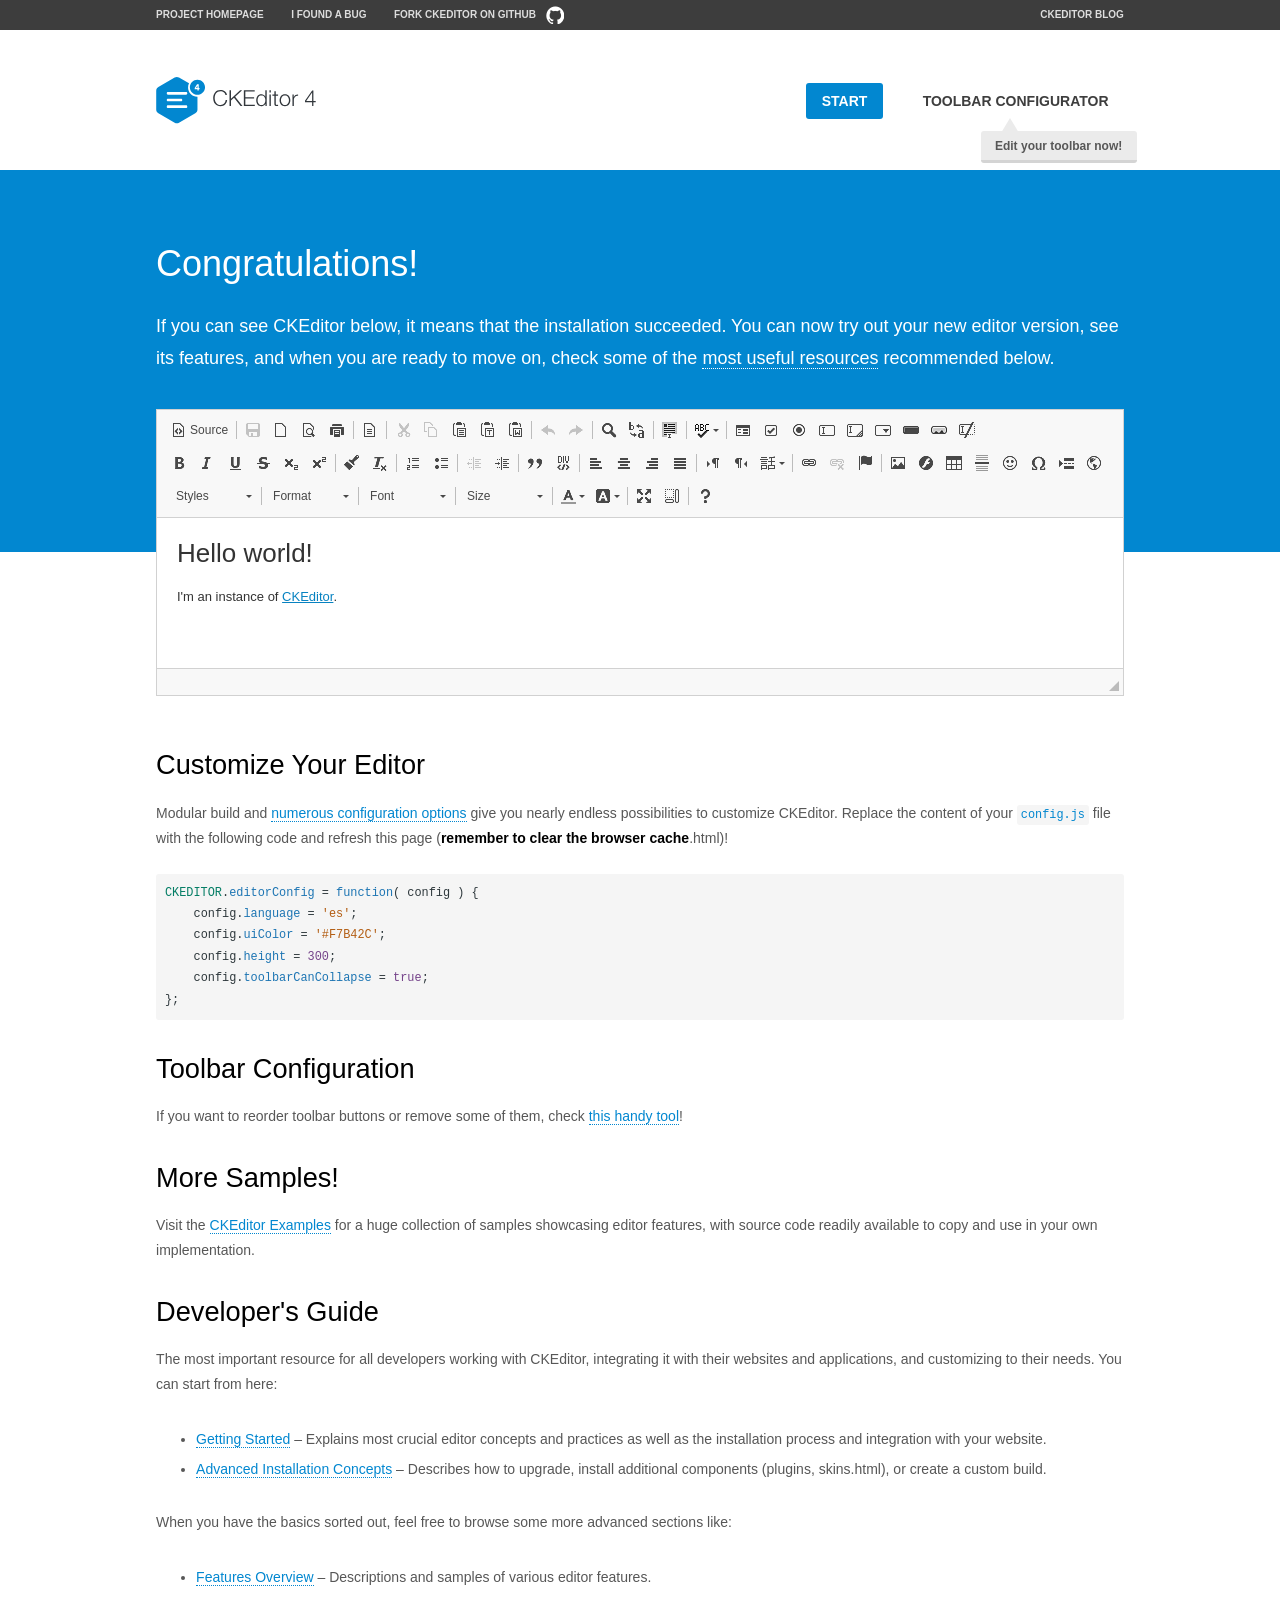
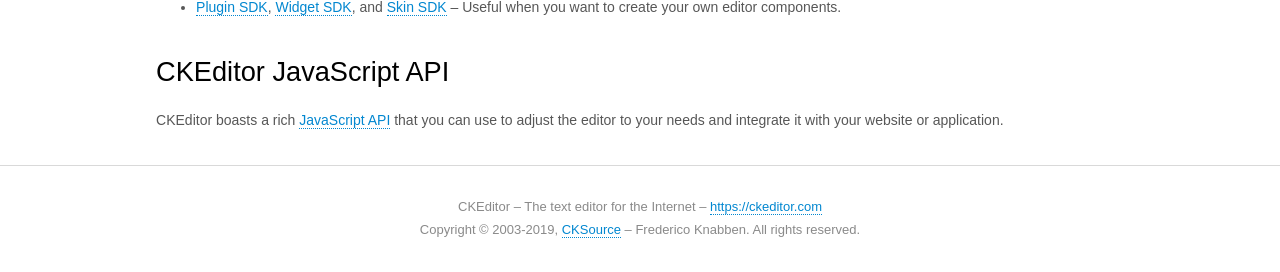
<file: ckeditor/samples/index.html>
<!DOCTYPE html>
<!--
Copyright (c) 2003-2019, CKSource - Frederico Knabben. All rights reserved.
For licensing, see LICENSE.md or https://ckeditor.com/legal/ckeditor-oss-license
-->
<html lang="en">
<head>
	<meta charset="utf-8">
	<title>CKEditor Sample</title>
	<script src="../ckeditor.js"></script>
	<script src="js/sample.js"></script>
	<link rel="stylesheet" href="css/samples.css">
	<link rel="stylesheet" href="toolbarconfigurator/lib/codemirror/neo.css">
	<meta name="viewport" content="width=device-width,initial-scale=1">
	<meta name="description" content="Try the latest sample of CKEditor 4 and learn more about customizing your WYSIWYG editor with endless possibilities.">
</head>
<body id="main">

<nav class="navigation-a">
	<div class="grid-container">
		<ul class="navigation-a-left grid-width-70">
			<li><a href="https://ckeditor.com/ckeditor-4/">Project Homepage</a></li>
			<li><a href="https://github.com/ckeditor/ckeditor4/issues">I found a bug</a></li>
			<li><a href="https://github.com/ckeditor/ckeditor4" class="icon-pos-right icon-navigation-a-github">Fork CKEditor on GitHub</a></li>
		</ul>
		<ul class="navigation-a-right grid-width-30">
			<li><a href="https://ckeditor.com/blog/">CKEditor Blog</a></li>
		</ul>
	</div>
</nav>

<header class="header-a">
	<div class="grid-container">
		<h1 class="header-a-logo grid-width-30">
			<a href="index.html"><img src="img/logo.svg" onerror="this.src='img/logo.png'; this.onerror=null;" alt="CKEditor Sample"></a>
		</h1>

		<nav class="navigation-b grid-width-70">
			<ul>
				<li><a href="index.html" class="button-a button-a-background">Start</a></li>
				<li><a href="toolbarconfigurator/index.html" class="button-a">Toolbar configurator <span class="balloon-a balloon-a-nw">Edit your toolbar now!</span></a></li>
			</ul>
		</nav>
	</div>
</header>

<main>
	<div class="adjoined-top">
		<div class="grid-container">
			<div class="content grid-width-100">
				<h1>Congratulations!</h1>
				<p>
					If you can see CKEditor below, it means that the installation succeeded.
					You can now try out your new editor version, see its features, and when you are ready to move on, check some of the <a href="#sample-customize">most useful resources</a> recommended below.
				</p>
			</div>
		</div>
	</div>
	<div class="adjoined-bottom">
		<div class="grid-container">
			<div class="grid-width-100">
				<div id="editor">
					<h1>Hello world!</h1>
					<p>I'm an instance of <a href="https://ckeditor.com">CKEditor</a>.</p>
				</div>
			</div>
		</div>
	</div>

	<div class="grid-container">
		<div class="content grid-width-100">
			<section id="sample-customize">
				<h2>Customize Your Editor</h2>
				<p>Modular build and <a href="https://ckeditor.com/docs/ckeditor4/latest/guide/dev_configuration.html">numerous configuration options</a> give you nearly endless possibilities to customize CKEditor. Replace the content of your <code><a href="../config.js">config.js</a></code> file with the following code and refresh this page (<strong>remember to clear the browser cache</strong>.html)!</p>
		<pre class="cm-s-neo CodeMirror"><code><span style="padding-right: 0.1px;"><span class="cm-variable">CKEDITOR</span>.<span class="cm-property">editorConfig</span> <span class="cm-operator">=</span> <span class="cm-keyword">function</span>( <span class="cm-def">config</span> ) {</span>
<span style="padding-right: 0.1px;"><span class="cm-tab">	</span><span class="cm-variable-2">config</span>.<span class="cm-property">language</span> <span class="cm-operator">=</span> <span class="cm-string">'es'</span>;</span>
<span style="padding-right: 0.1px;"><span class="cm-tab">	</span><span class="cm-variable-2">config</span>.<span class="cm-property">uiColor</span> <span class="cm-operator">=</span> <span class="cm-string">'#F7B42C'</span>;</span>
<span style="padding-right: 0.1px;"><span class="cm-tab">	</span><span class="cm-variable-2">config</span>.<span class="cm-property">height</span> <span class="cm-operator">=</span> <span class="cm-number">300</span>;</span>
<span style="padding-right: 0.1px;"><span class="cm-tab">	</span><span class="cm-variable-2">config</span>.<span class="cm-property">toolbarCanCollapse</span> <span class="cm-operator">=</span> <span class="cm-atom">true</span>;</span>
<span style="padding-right: 0.1px;">};</span></code></pre>
			</section>

			<section>
				<h2>Toolbar Configuration</h2>
				<p>If you want to reorder toolbar buttons or remove some of them, check <a href="toolbarconfigurator/index.html">this handy tool</a>!</p>
			</section>

			<section>
				<h2>More Samples!</h2>
				<p>Visit the <a href="https://ckeditor.com/docs/ckeditor4/latest/examples/index.html">CKEditor Examples</a> for a huge collection of samples showcasing editor features, with source code readily available to copy and use in your own implementation.</p>
			</section>

			<section>
				<h2>Developer's Guide</h2>
				<p>The most important resource for all developers working with CKEditor, integrating it with their websites and applications, and customizing to their needs. You can start from here:</p>
				<ul>
					<li><a href="https://ckeditor.com/docs/ckeditor4/latest/guide/dev_installation.html">Getting Started</a> &ndash; Explains most crucial editor concepts and practices as well as the installation process and integration with your website.</li>
					<li><a href="https://ckeditor.com/docs/ckeditor4/latest/guide/dev_advanced_installation.html">Advanced Installation Concepts</a> &ndash; Describes how to upgrade, install additional components (plugins, skins.html), or create a custom build.</li>
				</ul>
					<p>When you have the basics sorted out, feel free to browse some more advanced sections like:</p>
				<ul>
					<li><a href="https://ckeditor.com/docs/ckeditor4/latest/features/index.html">Features Overview</a> &ndash; Descriptions and samples of various editor features.</li>
					<li><a href="https://ckeditor.com/docs/ckeditor4/latest/guide/plugin_sdk_intro.html">Plugin SDK</a>, <a href="https://ckeditor.com/docs/ckeditor4/latest/guide/widget_sdk_intro.html">Widget SDK</a>, and <a href="https://ckeditor.com/docs/ckeditor4/latest/guide/skin_sdk_intro.html">Skin SDK</a> &ndash; Useful when you want to create your own editor components.</li>
				</ul>
			</section>

			<section>
				<h2>CKEditor JavaScript API</h2>
				<p>CKEditor boasts a rich <a href="https://ckeditor.com/docs/ckeditor4/latest/api/index.html">JavaScript API</a> that you can use to adjust the editor to your needs and integrate it with your website or application.</p>
			</section>
		</div>
	</div>
</main>

<footer class="footer-a grid-container">
	<div class="grid-container">
		<p class="grid-width-100">
			CKEditor &ndash; The text editor for the Internet &ndash; <a class="samples" href="https://ckeditor.com/">https://ckeditor.com</a>
		</p>
		<p class="grid-width-100" id="copy">
			Copyright &copy; 2003-2019, <a class="samples" href="https://cksource.com/">CKSource</a> &ndash; Frederico Knabben. All rights reserved.
		</p>
	</div>
</footer>
<script>
	initSample();
</script>

</body>
</html>
</file>
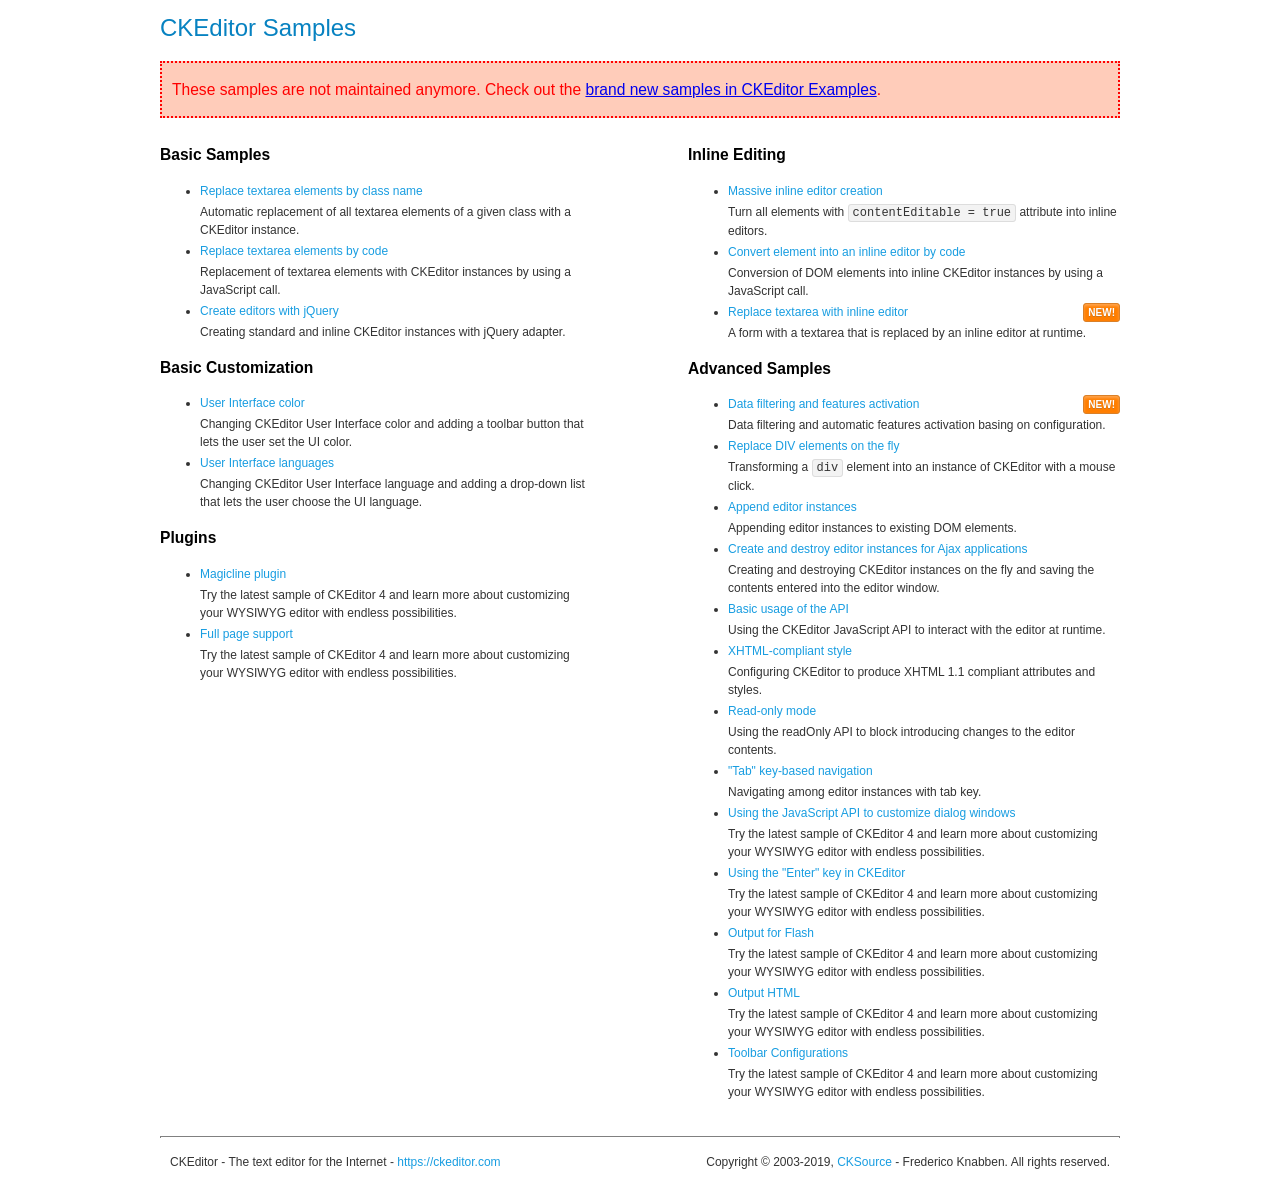
<file: ckeditor/samples/old/index.html>
<!DOCTYPE html>
<!--
Copyright (c) 2003-2019, CKSource - Frederico Knabben. All rights reserved.
For licensing, see LICENSE.md or https://ckeditor.com/legal/ckeditor-oss-license
-->
<html lang="en">
<head>
	<meta charset="utf-8">
	<title>CKEditor Samples</title>
	<link rel="stylesheet" href="sample.css">
	<meta name="description" content="Try the latest sample of CKEditor 4 and learn more about customizing your WYSIWYG editor with endless possibilities.">
</head>
<body>
	<h1 class="samples">
		CKEditor Samples
	</h1>
	<div class="warning deprecated">
		These samples are not maintained anymore. Check out the <a href="https://ckeditor.com/docs/ckeditor4/latest/examples/index.html">brand new samples in CKEditor Examples</a>.
	</div>
	<div class="twoColumns">
		<div class="twoColumnsLeft">
			<h2 class="samples">
				Basic Samples
			</h2>
			<dl class="samples">
				<dt><a class="samples" href="replacebyclass.html">Replace textarea elements by class name</a></dt>
				<dd>Automatic replacement of all textarea elements of a given class with a CKEditor instance.</dd>

				<dt><a class="samples" href="replacebycode.html">Replace textarea elements by code</a></dt>
				<dd>Replacement of textarea elements with CKEditor instances by using a JavaScript call.</dd>

				<dt><a class="samples" href="jquery.html">Create editors with jQuery</a></dt>
				<dd>Creating standard and inline CKEditor instances with jQuery adapter.</dd>
			</dl>

			<h2 class="samples">
				Basic Customization
			</h2>
			<dl class="samples">
				<dt><a class="samples" href="uicolor.html">User Interface color</a></dt>
				<dd>Changing CKEditor User Interface color and adding a toolbar button that lets the user set the UI color.</dd>

				<dt><a class="samples" href="uilanguages.html">User Interface languages</a></dt>
				<dd>Changing CKEditor User Interface language and adding a drop-down list that lets the user choose the UI language.</dd>
			</dl>


			<h2 class="samples">Plugins</h2>
<dl class="samples">
<dt><a class="samples" href="magicline/magicline.html">Magicline plugin</a></dt>
<dd>Try the latest sample of CKEditor 4 and learn more about customizing your WYSIWYG editor with endless possibilities.</dd>

<dt><a class="samples" href="wysiwygarea/fullpage.html">Full page support</a></dt>
<dd>Try the latest sample of CKEditor 4 and learn more about customizing your WYSIWYG editor with endless possibilities.</dd>
</dl>
		</div>
		<div class="twoColumnsRight">
			<h2 class="samples">
				Inline Editing
			</h2>
			<dl class="samples">
				<dt><a class="samples" href="inlineall.html">Massive inline editor creation</a></dt>
				<dd>Turn all elements with <code>contentEditable = true</code> attribute into inline editors.</dd>

				<dt><a class="samples" href="inlinebycode.html">Convert element into an inline editor by code</a></dt>
				<dd>Conversion of DOM elements into inline CKEditor instances by using a JavaScript call.</dd>

				<dt><a class="samples" href="inlinetextarea.html">Replace textarea with inline editor</a> <span class="new">New!</span></dt>
				<dd>A form with a textarea that is replaced by an inline editor at runtime.</dd>

				
			</dl>

			<h2 class="samples">
				Advanced Samples
			</h2>
			<dl class="samples">
				<dt><a class="samples" href="datafiltering.html">Data filtering and features activation</a> <span class="new">New!</span></dt>
				<dd>Data filtering and automatic features activation basing on configuration.</dd>

				<dt><a class="samples" href="divreplace.html">Replace DIV elements on the fly</a></dt>
				<dd>Transforming a <code>div</code> element into an instance of CKEditor with a mouse click.</dd>

				<dt><a class="samples" href="appendto.html">Append editor instances</a></dt>
				<dd>Appending editor instances to existing DOM elements.</dd>

				<dt><a class="samples" href="ajax.html">Create and destroy editor instances for Ajax applications</a></dt>
				<dd>Creating and destroying CKEditor instances on the fly and saving the contents entered into the editor window.</dd>

				<dt><a class="samples" href="api.html">Basic usage of the API</a></dt>
				<dd>Using the CKEditor JavaScript API to interact with the editor at runtime.</dd>

				<dt><a class="samples" href="xhtmlstyle.html">XHTML-compliant style</a></dt>
				<dd>Configuring CKEditor to produce XHTML 1.1 compliant attributes and styles.</dd>

				<dt><a class="samples" href="readonly.html">Read-only mode</a></dt>
				<dd>Using the readOnly API to block introducing changes to the editor contents.</dd>

				<dt><a class="samples" href="tabindex.html">"Tab" key-based navigation</a></dt>
				<dd>Navigating among editor instances with tab key.</dd>


				
<dt><a class="samples" href="dialog/dialog.html">Using the JavaScript API to customize dialog windows</a></dt>
<dd>Try the latest sample of CKEditor 4 and learn more about customizing your WYSIWYG editor with endless possibilities.</dd>

<dt><a class="samples" href="enterkey/enterkey.html">Using the &quot;Enter&quot; key in CKEditor</a></dt>
<dd>Try the latest sample of CKEditor 4 and learn more about customizing your WYSIWYG editor with endless possibilities.</dd>

<dt><a class="samples" href="htmlwriter/outputforflash.html">Output for Flash</a></dt>
<dd>Try the latest sample of CKEditor 4 and learn more about customizing your WYSIWYG editor with endless possibilities.</dd>

<dt><a class="samples" href="htmlwriter/outputhtml.html">Output HTML</a></dt>
<dd>Try the latest sample of CKEditor 4 and learn more about customizing your WYSIWYG editor with endless possibilities.</dd>

<dt><a class="samples" href="toolbar/toolbar.html">Toolbar Configurations</a></dt>
<dd>Try the latest sample of CKEditor 4 and learn more about customizing your WYSIWYG editor with endless possibilities.</dd>

			</dl>
		</div>
	</div>
	<div id="footer">
		<hr>
		<p>
			CKEditor - The text editor for the Internet - <a class="samples" href="https://ckeditor.com/">https://ckeditor.com</a>
		</p>
		<p id="copy">
			Copyright &copy; 2003-2019, <a class="samples" href="https://cksource.com/">CKSource</a> - Frederico Knabben. All rights reserved.
		</p>
	</div>
</body>
</html>
</file>
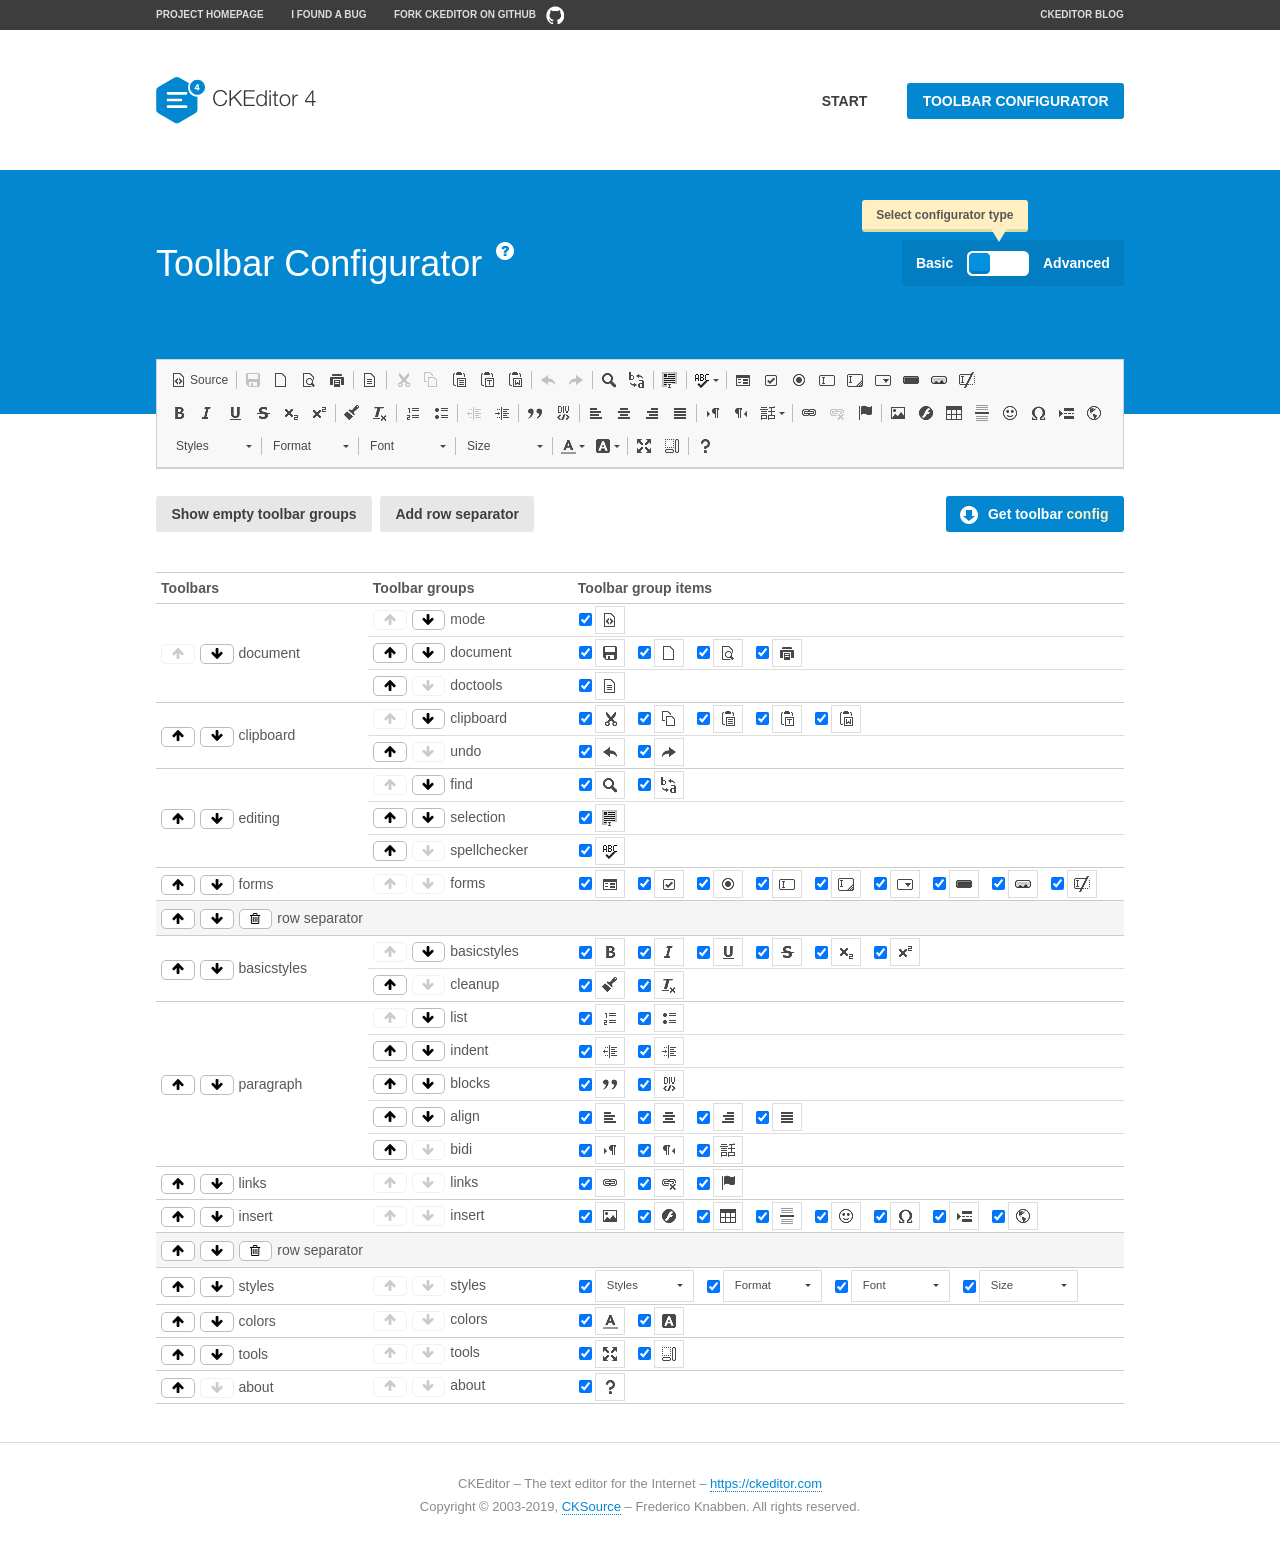
<file: ckeditor/samples/toolbarconfigurator/index.html>
<!DOCTYPE html>
<!--
Copyright (c) 2003-2019, CKSource - Frederico Knabben. All rights reserved.
For licensing, see LICENSE.md or https://ckeditor.com/legal/ckeditor-oss-license
-->
<!--[if IE 8]><html class="ie8"><![endif]-->
<!--[if gt IE 8]><html><![endif]-->
<!--[if !IE]><!--><html lang="en"><!--<![endif]-->
<head>
	<meta charset="utf-8">
	<title>Toolbar Configurator</title>
	<script src="../../ckeditor.js"></script>
	<script>
		if ( CKEDITOR.env.ie && CKEDITOR.env.version < 9 )
			CKEDITOR.tools.enableHtml5Elements( document );
	</script>
	<link rel="stylesheet" href="lib/codemirror/codemirror.css">
	<link rel="stylesheet" href="lib/codemirror/show-hint.css">
	<link rel="stylesheet" href="lib/codemirror/neo.css">
	<link rel="stylesheet" href="css/fontello.css">
	<link rel="stylesheet" href="../css/samples.css">
	<meta name="description" content="Try the latest sample of CKEditor 4 and learn more about customizing your WYSIWYG editor with endless possibilities.">
</head>
<body id="toolbar">

<nav class="navigation-a">
	<div class="grid-container">
		<ul class="navigation-a-left grid-width-70">
			<li><a href="https://ckeditor.com/ckeditor-4/">Project Homepage</a></li>
			<li><a href="https://github.com/ckeditor/ckeditor4/issues">I found a bug</a></li>
			<li><a href="https://github.com/ckeditor/ckeditor4" class="icon-pos-right icon-navigation-a-github">Fork CKEditor on GitHub</a></li>
		</ul>
		<ul class="navigation-a-right grid-width-30">
			<li><a href="https://ckeditor.com/blog/">CKEditor Blog</a></li>
		</ul>
	</div>
</nav>

<header class="header-a">
	<div class="grid-container">
		<h1 class="header-a-logo grid-width-30">
			<a href="../index.html"><img src="../img/logo.svg" onerror="this.src='../img/logo.png'; this.onerror=null;" alt="CKEditor Logo"></a>
		</h1>
		<nav class="navigation-b grid-width-70">
			<ul>
				<li><a href="../index.html"  class="button-a">Start</a></li>
				<li><a href="index.html"  class="button-a button-a-background">Toolbar configurator</a></li>
			</ul>
		</nav>
	</div>
</header>

<main>
	<div class="adjoined-top">
		<div class="grid-container">
			<div class="content grid-width-100">
				<div class="grid-container-nested">
					<h1 class="grid-width-60">
						Toolbar Configurator
						<a href="#help-content" type="button" title="Configurator help" id="help" class="button-a button-a-background button-a-no-text icon-pos-left icon-question-mark">Help</a>
					</h1>

					<div class="grid-width-40 grid-switch-magic">
						<div class="switch">
							<span class="balloon-a balloon-a-se">Select configurator type</span>
							<input type="radio" name="radio" data-num="1" id="radio-basic" />
							<input type="radio" name="radio" data-num="2" id="radio-advanced" />
							<label data-for="1" for="radio-basic">Basic</label>
							<span class="switch-inner">
								<span class="handler"></span>
							</span>
							<label data-for="2" for="radio-advanced">Advanced</label>
						</div>
					</div>
				</div>
			</div>
		</div>
	</div>
	<div class="adjoined-bottom">
		<div class="grid-container">
			<div class="grid-width-100">
				<div class="editors-container">
					<div id="editor-basic"></div>
					<div id="editor-advanced"></div>
				</div>
			</div>
		</div>
	</div>

	<div class="grid-container configurator">
		<div class="content grid-width-100">
			<div class="configurator">
				<div>
					<div id="toolbarModifierWrapper"></div>
				</div>
			</div>
		</div>
	</div>

	<div id="help-content">
		<div class="grid-container">
			<div class="grid-width-100">
				<h2>What Am I Doing Here?</h2>

				<div class="grid-container grid-container-nested">
					<div class="basic">
						<div class="grid-width-50">
							<p>Arrange <a href="https://ckeditor.com/docs/ckeditor4/latest/api/CKEDITOR_config.html#cfg-toolbarGroups">toolbar groups</a>, toggle <a href="https://ckeditor.com/docs/ckeditor4/latest/api/CKEDITOR_config.html#cfg-removeButtons">button visibility</a> according to your needs and get your toolbar configuration.</p>
							<p>You can replace the content of the <a href="../../config.js"><code>config.js</code></a> file with the generated configuration. If you already set some configuration options you will need to merge both configurations.</p>
						</div>
						<div class="grid-width-50">
							<p>Read more about different ways of <a href="https://ckeditor.com/docs/ckeditor4/latest/guide/dev_configuration.html">setting configuration</a> and do not forget about <strong>clearing browser cache</strong>.</p>
							<p>Arranging toolbar groups is the recommended way of configuring the toolbar, but if you need more freedom you can use the <a href="#advanced">advanced configurator</a>.</p>
						</div>
					</div>
					<div class="advanced" style="display: none;">
						<div class="grid-width-50">
							<p>With this code editor you can edit your <a href="https://ckeditor.com/docs/ckeditor4/latest/api/CKEDITOR_config.html#cfg-toolbar">toolbar configuration</a> live.</p>
							<p>You can replace the content of the <a href="../../config.js"><code>config.js</code></a> file with the generated configuration. If you already set some configuration options you will need to merge both configurations.</p>
						</div>
						<div class="grid-width-50">
							<p>Read more about different ways of <a href="https://ckeditor.com/docs/ckeditor4/latest/guide/dev_configuration.html">setting configuration</a> and do not forget about <strong>clearing browser cache</strong>.</p>
						</div>
					</div>
				</div>

				<p class="grid-container grid-container-nested">
					<button type="button" class="help-content-close grid-width-100 button-a button-a-background">Got it. Let's play!</button>
				</p>
			</div>
		</div>
	</div>
</main>

<footer class="footer-a grid-container">
	<p class="grid-width-100">
		CKEditor &ndash; The text editor for the Internet &ndash; <a class="samples" href="https://ckeditor.com/">https://ckeditor.com</a>
	</p>
	<p class="grid-width-100" id="copy">
		Copyright &copy; 2003-2019, <a class="samples" href="https://cksource.com/">CKSource</a> &ndash; Frederico Knabben. All rights reserved.
	</p>
</footer>

<script src="lib/codemirror/codemirror.js"></script>
<script src="lib/codemirror/javascript.js"></script>
<script src="lib/codemirror/show-hint.js"></script>

<script src="js/fulltoolbareditor.js"></script>
<script src="js/abstracttoolbarmodifier.js"></script>
<script src="js/toolbarmodifier.js"></script>
<script src="js/toolbartextmodifier.js"></script>
<script src="../js/sf.js"></script>

<script>
	( function() {
		'use strict';

		var mode = ( window.location.hash.substr( 1 ) === 'advanced' ) ? 'advanced' : 'basic',
			configuratorSection = CKEDITOR.document.findOne( 'main > .grid-container.configurator' ),
			basicInstruction = CKEDITOR.document.findOne( '#help-content .basic' ),
			advancedInstruction = CKEDITOR.document.findOne( '#help-content .advanced' ),

			// Configurator mode switcher.
			modeSwitchBasic = CKEDITOR.document.getById( 'radio-basic' ),
			modeSwitchAdvanced = CKEDITOR.document.getById( 'radio-advanced' );

		// Initial setup
		function updateSwitcher() {
			if ( mode === 'advanced' ) {
				modeSwitchAdvanced.$.checked = true;
			} else {
				modeSwitchBasic.$.checked = true;
			}
		}

		updateSwitcher();

		CKEDITOR.document.getWindow().on( 'hashchange', function( e ) {
			var hash = window.location.hash.substr( 1 );
			if ( !( hash === 'advanced' || hash === 'basic' ) ) {
				return;
			}
			mode = hash;
			onToolbarsDone( mode );
		} );

		CKEDITOR.document.getWindow().on( 'resize', function() {
			updateToolbar( ( mode === 'basic' ? toolbarModifier : toolbarTextModifier )[ 'editorInstance' ] );
		} );

		function onRefresh( modifier ) {
			modifier = modifier || this;

			if ( mode === 'basic' && modifier instanceof ToolbarConfigurator.ToolbarTextModifier ) {
				return;
			}

			// CodeMirror container becomes visible, so we need to refresh and to avoid rendering problems.
			if ( mode === 'advanced' && modifier instanceof ToolbarConfigurator.ToolbarTextModifier ) {
				modifier.codeContainer.refresh();
			}

			updateToolbar( modifier.editorInstance );
		}

		function updateToolbar( editor ) {
			var editorContainer = editor.container;

			// Not always editor is loaded.
			if ( !editorContainer ) {
				return;
			}

			var displayStyle = editorContainer.getStyle( 'display' );

			editorContainer.setStyle( 'display', 'block' );

			var newHeight = editorContainer.getSize( 'height' );

			var newMarginTop = parseInt( editorContainer.getComputedStyle( 'margin-top' ), 10 );
			newMarginTop = ( isNaN( newMarginTop ) ? 0 : Number( newMarginTop ) );

			var newMarginBottom = parseInt( editorContainer.getComputedStyle( 'margin-bottom' ), 10 );
			newMarginBottom = ( isNaN( newMarginBottom ) ? 0 : Number( newMarginBottom ) );

			var result = newHeight + newMarginTop + newMarginBottom;

			editorContainer.setStyle( 'display', displayStyle );

			editor.container.getAscendant( 'div' ).setStyle( 'height', result + 'px' );
		}

		var toolbarModifier = new ToolbarConfigurator.ToolbarModifier( 'editor-basic' );

		var done = 0;
		toolbarModifier.init( onToolbarInit );
		toolbarModifier.onRefresh = onRefresh;

		CKEDITOR.document.getById( 'toolbarModifierWrapper' ).append( toolbarModifier.mainContainer );

		var toolbarTextModifier = new ToolbarConfigurator.ToolbarTextModifier( 'editor-advanced' );
		toolbarTextModifier.init( onToolbarInit );
		toolbarTextModifier.onRefresh = onRefresh;

		function onToolbarInit() {
			if ( ++done === 2 ) {
				onToolbarsDone();

				positionSticky.watch( CKEDITOR.document.findOne( '.toolbar' ), function() {
					return mode === 'advanced';
				} );
			}
		}

		function onToolbarsDone() {
			if ( mode === 'basic' ) {
				toggleModeBasic( false );
			} else {
				toggleModeAdvanced( false );
			}

			updateSwitcher();

			setTimeout( function() {
				CKEDITOR.document.findOne( '.editors-container' ).addClass( 'active' );
				CKEDITOR.document.findOne( '#toolbarModifierWrapper' ).addClass( 'active' );
			}, 200 );
		}

		CKEDITOR.document.getById( 'toolbarModifierWrapper' ).append( toolbarTextModifier.mainContainer );

		function toogleModeSwitch( onElement, offElement, onModifier, offModifier ) {
			onElement.addClass( 'fancy-button-active' );
			offElement.removeClass( 'fancy-button-active' );

			onModifier.showUI();
			offModifier.hideUI();
		}

		function toggleModeBasic( callOnRefresh ) {
			callOnRefresh = ( callOnRefresh !== false );
			mode = 'basic';
			window.location.hash = '#basic';
			toogleModeSwitch( modeSwitchBasic, modeSwitchAdvanced, toolbarModifier, toolbarTextModifier );

			configuratorSection.removeClass( 'freed-width' );
			basicInstruction.show();
			advancedInstruction.hide();

			callOnRefresh && onRefresh( toolbarModifier );
		}

		function toggleModeAdvanced( callOnRefresh ) {
			callOnRefresh = ( callOnRefresh !== false );
			mode = 'advanced';
			window.location.hash = '#advanced';
			toogleModeSwitch( modeSwitchAdvanced, modeSwitchBasic, toolbarTextModifier, toolbarModifier );

			configuratorSection.addClass( 'freed-width' );
			advancedInstruction.show();
			basicInstruction.hide();

			callOnRefresh && onRefresh( toolbarTextModifier );
		}

		modeSwitchBasic.on( 'click', toggleModeBasic );
		modeSwitchAdvanced.on( 'click', toggleModeAdvanced );

		//
		// Position:sticky for the toolbar.
		//

		// Will make elements behave like they were styled with position:sticky.
		var positionSticky = {
			// Store object: {
			// 		element: CKEDITOR.dom.element, // Element which will float.
			// 		placeholder: CKEDITOR.dom.element, // Placeholder which is place to prevent page bounce.
			// 		isFixed: boolean // Whether element float now.
			// }
			watched: [],

			active: [],

			staticContainer: null,

			init: function() {
				var element = CKEDITOR.dom.element.createFromHtml(
					'<div class="staticContainer">' +
						'<div class="grid-container" >' +
							'<div class="grid-width-100">' +
								'<div class="inner"></div>' +
							'</div>' +
						'</div>' +
					'</div>' );

				this.staticContainer = element.findOne( '.inner' );

				CKEDITOR.document.getBody().append( element );
			},

			watch: function( element, preventFunc ) {
				this.watched.push( {
					element: element,
					placeholder: new CKEDITOR.dom.element( 'div' ),
					isFixed: false,
					preventFunc: preventFunc
				} );
			},

			checkAll: function() {
				for ( var i = 0; i < this.watched.length; i++ ) {
					this.check( this.watched[ i ] );
				}
			},

			check: function( element ) {
				var isFixed = element.isFixed;
				var shouldBeFixed = this.shouldBeFixed( element );

				// Nothing to be done.
				if ( isFixed === shouldBeFixed ) {
					return;
				}

				var placeholder = element.placeholder;

				if ( isFixed ) {
					// Unfixing.

					element.element.insertBefore( placeholder );
					placeholder.remove();

					element.element.removeStyle( 'margin' );

					this.active.splice( CKEDITOR.tools.indexOf( this.active, element ), 1 );

				} else {
					// Fixing.
					placeholder.setStyle( 'width', element.element.getSize( 'width' ) + 'px' );
					placeholder.setStyle( 'height', element.element.getSize( 'height' ) + 'px' );
					placeholder.setStyle( 'margin-bottom', element.element.getComputedStyle( 'margin-bottom' ) );
					placeholder.setStyle( 'display', element.element.getComputedStyle( 'display' ) );
					placeholder.insertAfter( element.element );

					this.staticContainer.append( element.element );

					this.active.push( element );
				}

				element.isFixed = !element.isFixed;
			},

			shouldBeFixed: function( element ) {
				if ( element.preventFunc && element.preventFunc() ) {
					return false;
				}

				// If element is already fixed we are checking it's placeholder.
				var related = ( element.isFixed ? element.placeholder : element.element ),
					clientRect = related.$.getBoundingClientRect(),
					staticHeight = this.staticContainer.getSize('height' ),
					elemHeight = element.element.getSize( 'height' );

				if ( element.isFixed ) {
					return ( clientRect.top + elemHeight < staticHeight );
				} else {
					return ( clientRect.top < staticHeight );
				}
			}
		};

		positionSticky.init();

		CKEDITOR.document.getWindow().on( 'scroll',
			new CKEDITOR.tools.eventsBuffer( 100, positionSticky.checkAll, positionSticky ).input
		);

		// Make the toolbar sticky.
		positionSticky.watch( CKEDITOR.document.findOne( '.editors-container' ) );

		// Help button and help-content.
		( function() {
			var helpButton = CKEDITOR.document.getById( 'help' ),
				helpContent = CKEDITOR.document.getById( 'help-content' );

			// Don't show help button on IE8 because it's unsupported by Pico Modal.
			if ( CKEDITOR.env.ie && CKEDITOR.env.version == 8 ) {
				helpButton.hide();
			} else {
				// Display help modal when the button is clicked.
				helpButton.on( 'click', function( evt ) {
					SF.modal( {
						// Clone modal content from DOM.
						content: helpContent.getHtml(),

						afterCreate: function( modal ) {
							// Enable modal content button to close the modal.
							new CKEDITOR.dom.element( modal.modalElem() ).findOne( '.help-content-close' ).once( 'click', modal.close );
						}
					} ).show();
				} );
			}
		} )();
	} )();
</script>
</body>
</html>
</file>
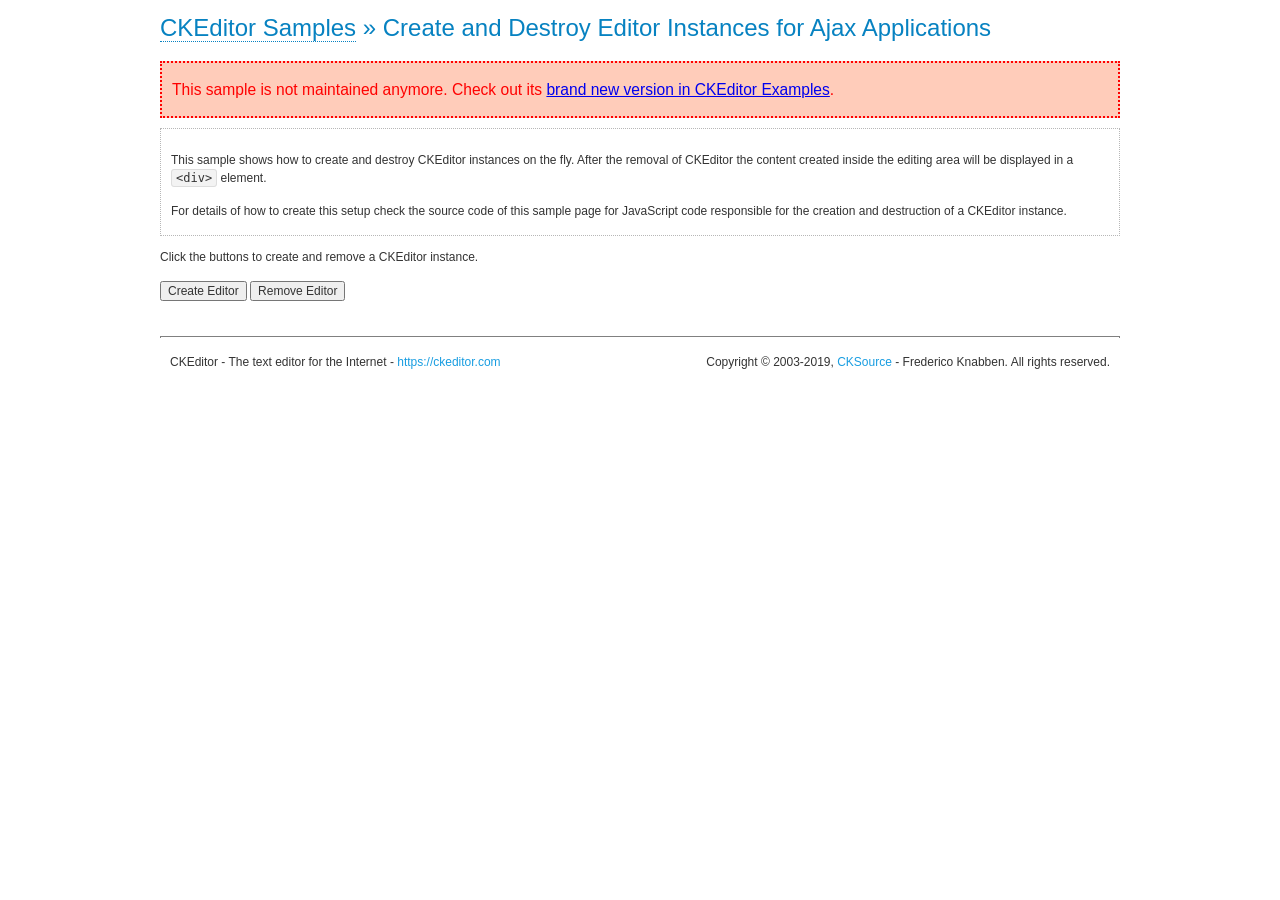
<file: ckeditor/samples/old/ajax.html>
<!DOCTYPE html>
<!--
Copyright (c) 2003-2019, CKSource - Frederico Knabben. All rights reserved.
For licensing, see LICENSE.md or https://ckeditor.com/legal/ckeditor-oss-license
-->
<html lang="en">
<head>
	<meta charset="utf-8">
	<title>Ajax &mdash; CKEditor Sample</title>
	<script src="../../ckeditor.js"></script>
	<link rel="stylesheet" href="sample.css">
	<meta name="description" content="Try the latest sample of CKEditor 4 and learn more about customizing your WYSIWYG editor with endless possibilities.">
	<script>

		var editor, html = '';

		function createEditor() {
			if ( editor )
				return;

			// Create a new editor inside the <div id="editor">, setting its value to html
			var config = {};
			editor = CKEDITOR.appendTo( 'editor', config, html );
		}

		function removeEditor() {
			if ( !editor )
				return;

			// Retrieve the editor contents. In an Ajax application, this data would be
			// sent to the server or used in any other way.
			document.getElementById( 'editorcontents' ).innerHTML = html = editor.getData();
			document.getElementById( 'contents' ).style.display = '';

			// Destroy the editor.
			editor.destroy();
			editor = null;
		}

	</script>
</head>
<body>
	<h1 class="samples">
		<a href="index.html">CKEditor Samples</a> &raquo; Create and Destroy Editor Instances for Ajax Applications
	</h1>
	<div class="warning deprecated">
		This sample is not maintained anymore. Check out its <a href="https://ckeditor.com/docs/ckeditor4/latest/examples/saveajax.html">brand new version in CKEditor Examples</a>.
	</div>
	<div class="description">
		<p>
			This sample shows how to create and destroy CKEditor instances on the fly. After the removal of CKEditor the content created inside the editing
			area will be displayed in a <code>&lt;div&gt;</code> element.
		</p>
		<p>
			For details of how to create this setup check the source code of this sample page
			for JavaScript code responsible for the creation and destruction of a CKEditor instance.
		</p>
	</div>
	<p>Click the buttons to create and remove a CKEditor instance.</p>
	<p>
		<input onclick="createEditor();" type="button" value="Create Editor">
		<input onclick="removeEditor();" type="button" value="Remove Editor">
	</p>
	<!-- This div will hold the editor. -->
	<div id="editor">
	</div>
	<div id="contents" style="display: none">
		<p>
			Edited Contents:
		</p>
		<!-- This div will be used to display the editor contents. -->
		<div id="editorcontents">
		</div>
	</div>
	<div id="footer">
		<hr>
		<p>
			CKEditor - The text editor for the Internet - <a class="samples" href="https://ckeditor.com/">https://ckeditor.com</a>
		</p>
		<p id="copy">
			Copyright &copy; 2003-2019, <a class="samples" href="https://cksource.com/">CKSource</a> - Frederico
			Knabben. All rights reserved.
		</p>
	</div>
</body>
</html>
</file>
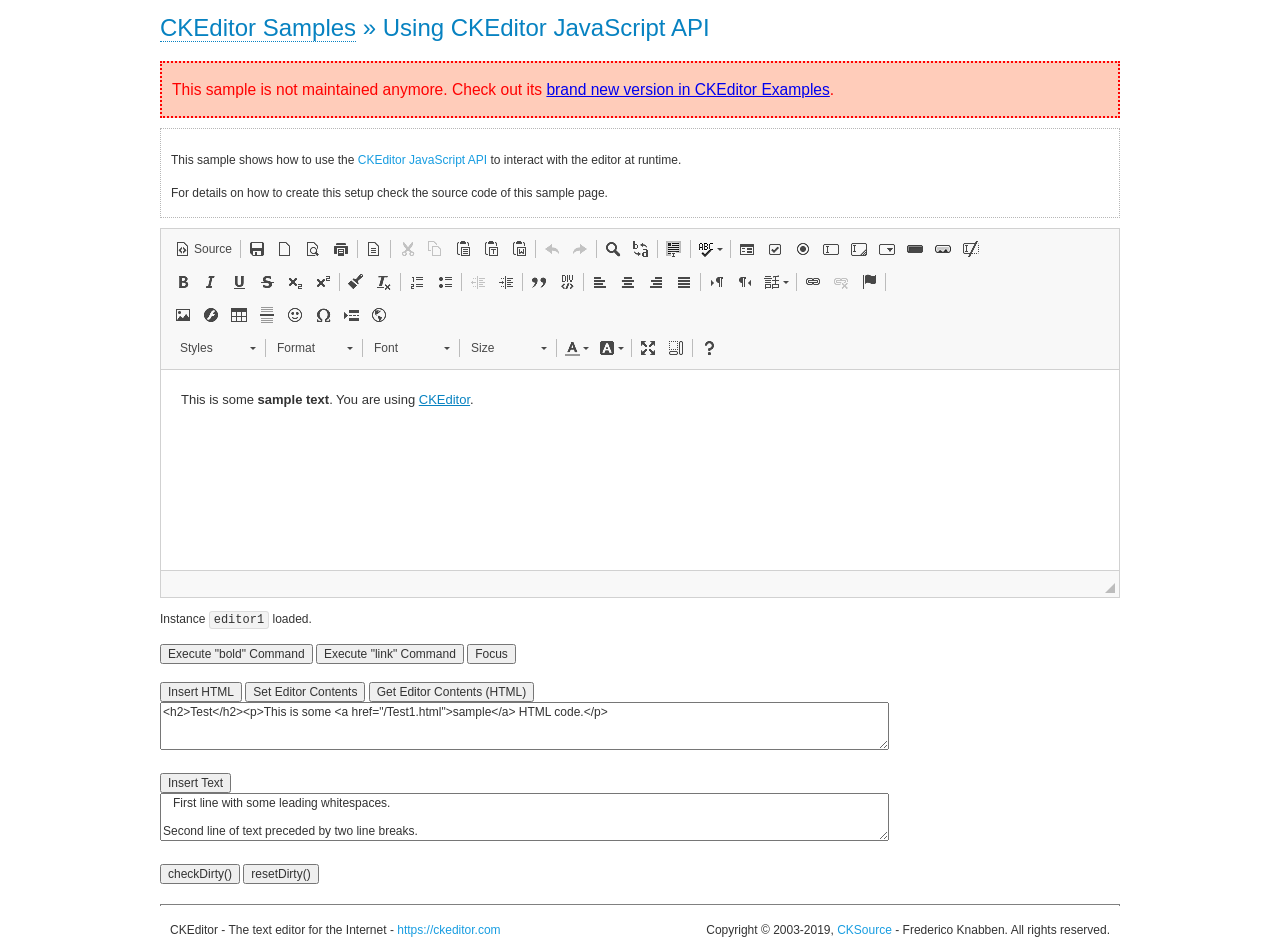
<file: ckeditor/samples/old/api.html>
<!DOCTYPE html>
<!--
Copyright (c) 2003-2019, CKSource - Frederico Knabben. All rights reserved.
For licensing, see LICENSE.md or https://ckeditor.com/legal/ckeditor-oss-license
-->
<html lang="en">
<head>
	<meta charset="utf-8">
	<title>API Usage &mdash; CKEditor Sample</title>
	<script src="../../ckeditor.js"></script>
	<link href="sample.css" rel="stylesheet">
	<meta name="description" content="Try the latest sample of CKEditor 4 and learn more about customizing your WYSIWYG editor with endless possibilities.">
	<script>

// The instanceReady event is fired, when an instance of CKEditor has finished
// its initialization.
CKEDITOR.on( 'instanceReady', function( ev ) {
	// Show the editor name and description in the browser status bar.
	document.getElementById( 'eMessage' ).innerHTML = 'Instance <code>' + ev.editor.name + '<\/code> loaded.';

	// Show this sample buttons.
	document.getElementById( 'eButtons' ).style.display = 'block';
});

function InsertHTML() {
	// Get the editor instance that we want to interact with.
	var editor = CKEDITOR.instances.editor1;
	var value = document.getElementById( 'htmlArea' ).value;

	// Check the active editing mode.
	if ( editor.mode == 'wysiwyg' )
	{
		// Insert HTML code.
		// https://ckeditor.com/docs/ckeditor4/latest/api/CKEDITOR_editor.html#method-insertHtml
		editor.insertHtml( value );
	}
	else
		alert( 'You must be in WYSIWYG mode!' );
}

function InsertText() {
	// Get the editor instance that we want to interact with.
	var editor = CKEDITOR.instances.editor1;
	var value = document.getElementById( 'txtArea' ).value;

	// Check the active editing mode.
	if ( editor.mode == 'wysiwyg' )
	{
		// Insert as plain text.
		// https://ckeditor.com/docs/ckeditor4/latest/api/CKEDITOR_editor.html#method-insertText
		editor.insertText( value );
	}
	else
		alert( 'You must be in WYSIWYG mode!' );
}

function SetContents() {
	// Get the editor instance that we want to interact with.
	var editor = CKEDITOR.instances.editor1;
	var value = document.getElementById( 'htmlArea' ).value;

	// Set editor contents (replace current contents).
	// https://ckeditor.com/docs/ckeditor4/latest/api/CKEDITOR_editor.html#method-setData
	editor.setData( value );
}

function GetContents() {
	// Get the editor instance that you want to interact with.
	var editor = CKEDITOR.instances.editor1;

	// Get editor contents
	// https://ckeditor.com/docs/ckeditor4/latest/api/CKEDITOR_editor.html#method-getData
	alert( editor.getData() );
}

function ExecuteCommand( commandName ) {
	// Get the editor instance that we want to interact with.
	var editor = CKEDITOR.instances.editor1;

	// Check the active editing mode.
	if ( editor.mode == 'wysiwyg' )
	{
		// Execute the command.
		// https://ckeditor.com/docs/ckeditor4/latest/api/CKEDITOR_editor.html#method-execCommand
		editor.execCommand( commandName );
	}
	else
		alert( 'You must be in WYSIWYG mode!' );
}

function CheckDirty() {
	// Get the editor instance that we want to interact with.
	var editor = CKEDITOR.instances.editor1;
	// Checks whether the current editor contents present changes when compared
	// to the contents loaded into the editor at startup
	// https://ckeditor.com/docs/ckeditor4/latest/api/CKEDITOR_editor.html#method-checkDirty
	alert( editor.checkDirty() );
}

function ResetDirty() {
	// Get the editor instance that we want to interact with.
	var editor = CKEDITOR.instances.editor1;
	// Resets the "dirty state" of the editor (see CheckDirty())
	// https://ckeditor.com/docs/ckeditor4/latest/api/CKEDITOR_editor.html#method-resetDirty
	editor.resetDirty();
	alert( 'The "IsDirty" status has been reset' );
}

function Focus() {
	CKEDITOR.instances.editor1.focus();
}

function onFocus() {
	document.getElementById( 'eMessage' ).innerHTML = '<b>' + this.name + ' is focused </b>';
}

function onBlur() {
	document.getElementById( 'eMessage' ).innerHTML = this.name + ' lost focus';
}

	</script>

</head>
<body>
	<h1 class="samples">
		<a href="index.html">CKEditor Samples</a> &raquo; Using CKEditor JavaScript API
	</h1>
	<div class="warning deprecated">
		This sample is not maintained anymore. Check out its <a href="https://ckeditor.com/docs/ckeditor4/latest/examples/api.html">brand new version in CKEditor Examples</a>.
	</div>
	<div class="description">
	<p>
		This sample shows how to use the
		<a class="samples" href="https://ckeditor.com/docs/ckeditor4/latest/api/CKEDITOR_editor.html">CKEditor JavaScript API</a>
		to interact with the editor at runtime.
	</p>
	<p>
		For details on how to create this setup check the source code of this sample page.
	</p>
	</div>

	<!-- This <div> holds alert messages to be display in the sample page. -->
	<div id="alerts">
		<noscript>
			<p>
				<strong>CKEditor requires JavaScript to run</strong>. In a browser with no JavaScript
				support, like yours, you should still see the contents (HTML data) and you should
				be able to edit it normally, without a rich editor interface.
			</p>
		</noscript>
	</div>
	<form action="../../../samples/sample_posteddata.php" method="post">
		<textarea cols="100" id="editor1" name="editor1" rows="10">&lt;p&gt;This is some &lt;strong&gt;sample text&lt;/strong&gt;. You are using &lt;a href="https://ckeditor.com/"&gt;CKEditor&lt;/a&gt;.&lt;/p&gt;</textarea>

		<script>
			// Replace the <textarea id="editor1"> with an CKEditor instance.
			CKEDITOR.replace( 'editor1', {
				on: {
					focus: onFocus,
					blur: onBlur,

					// Check for availability of corresponding plugins.
					pluginsLoaded: function( evt ) {
						var doc = CKEDITOR.document, ed = evt.editor;
						if ( !ed.getCommand( 'bold' ) )
							doc.getById( 'exec-bold' ).hide();
						if ( !ed.getCommand( 'link' ) )
							doc.getById( 'exec-link' ).hide();
					}
				}
			});
		</script>

		<p id="eMessage">
		</p>

		<div id="eButtons" style="display: none">
			<input id="exec-bold" onclick="ExecuteCommand('bold');" type="button" value="Execute &quot;bold&quot; Command">
			<input id="exec-link" onclick="ExecuteCommand('link');" type="button" value="Execute &quot;link&quot; Command">
			<input onclick="Focus();" type="button" value="Focus">
			<br><br>
			<input onclick="InsertHTML();" type="button" value="Insert HTML">
			<input onclick="SetContents();" type="button" value="Set Editor Contents">
			<input onclick="GetContents();" type="button" value="Get Editor Contents (HTML)">
			<br>
			<textarea cols="100" id="htmlArea" rows="3">&lt;h2&gt;Test&lt;/h2&gt;&lt;p&gt;This is some &lt;a href="/Test1.html"&gt;sample&lt;/a&gt; HTML code.&lt;/p&gt;</textarea>
			<br>
			<br>
			<input onclick="InsertText();" type="button" value="Insert Text">
			<br>
			<textarea cols="100" id="txtArea" rows="3">   First line with some leading whitespaces.

Second line of text preceded by two line breaks.</textarea>
			<br>
			<br>
			<input onclick="CheckDirty();" type="button" value="checkDirty()">
			<input onclick="ResetDirty();" type="button" value="resetDirty()">
		</div>
	</form>
	<div id="footer">
		<hr>
		<p>
			CKEditor - The text editor for the Internet - <a class="samples" href="https://ckeditor.com/">https://ckeditor.com</a>
		</p>
		<p id="copy">
			Copyright &copy; 2003-2019, <a class="samples" href="https://cksource.com/">CKSource</a> - Frederico
			Knabben. All rights reserved.
		</p>
	</div>
</body>
</html>
</file>
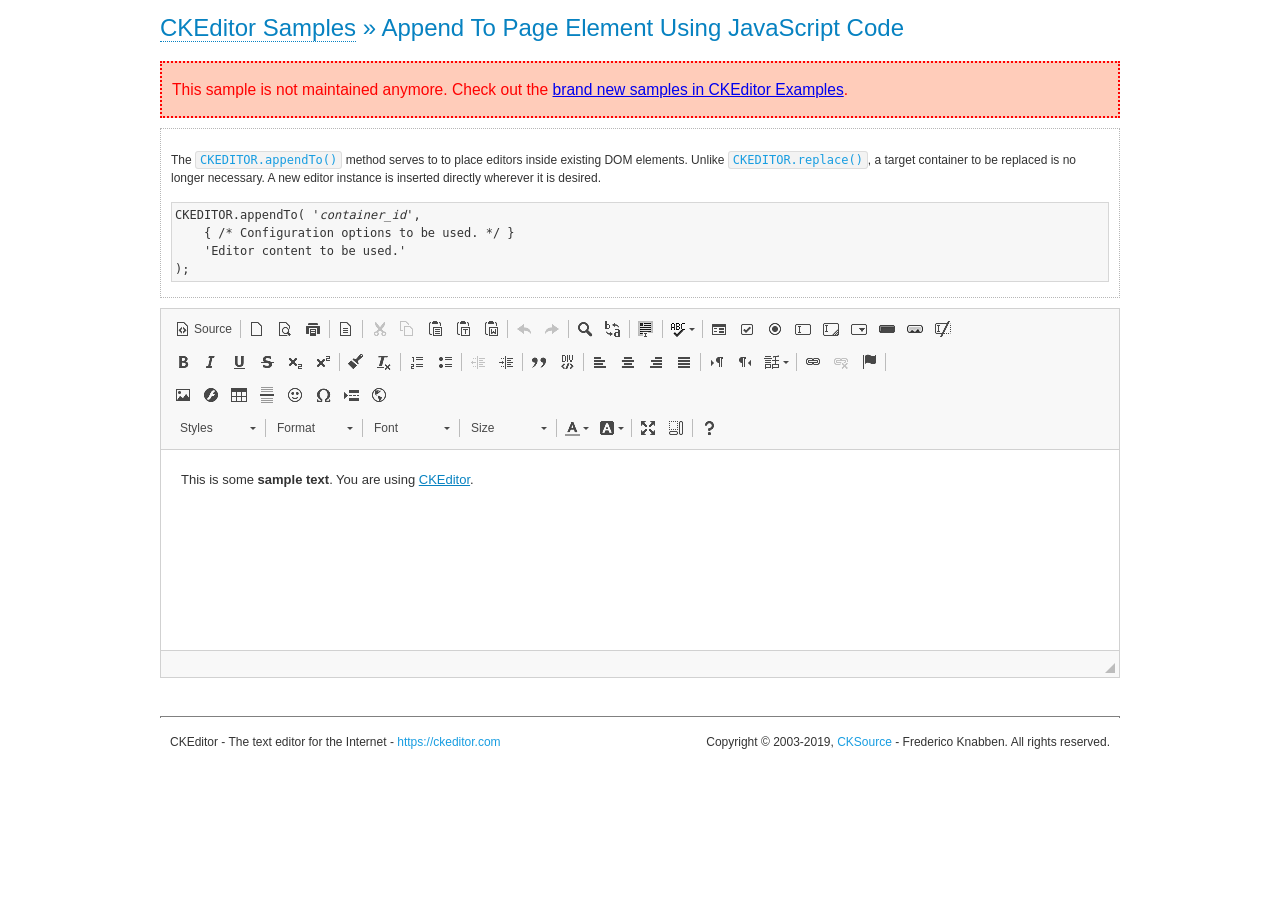
<file: ckeditor/samples/old/appendto.html>
<!DOCTYPE html>
<!--
Copyright (c) 2003-2019, CKSource - Frederico Knabben. All rights reserved.
For licensing, see LICENSE.md or https://ckeditor.com/legal/ckeditor-oss-license
-->
<html lang="en">
<head>
	<meta charset="utf-8">
	<title>Append To Page Element Using JavaScript Code &mdash; CKEditor Sample</title>
	<script src="../../ckeditor.js"></script>
	<link rel="stylesheet" href="sample.css">
	<meta name="description" content="Try the latest sample of CKEditor 4 and learn more about customizing your WYSIWYG editor with endless possibilities.">
</head>
<body>
	<h1 class="samples">
		<a href="index.html">CKEditor Samples</a> &raquo; Append To Page Element Using JavaScript Code
	</h1>
	<div class="warning deprecated">
		This sample is not maintained anymore. Check out the <a href="https://ckeditor.com/docs/ckeditor4/latest/examples/index.html">brand new samples in CKEditor Examples</a>.
	</div>
	<div id="section1">
		<div class="description">
			<p>
				The <code><a class="samples" href="https://ckeditor.com/docs/ckeditor4/latest/api/CKEDITOR.html#method-appendTo">CKEDITOR.appendTo()</a></code> method serves to to place editors inside existing DOM elements. Unlike <code><a class="samples" href="https://ckeditor.com/docs/ckeditor4/latest/api/CKEDITOR.html#method-replace">CKEDITOR.replace()</a></code>,
				a target container to be replaced is no longer necessary. A new editor
				instance is inserted directly wherever it is desired.
			</p>
<pre class="samples">CKEDITOR.appendTo( '<em>container_id</em>',
	{ /* Configuration options to be used. */ }
	'Editor content to be used.'
);</pre>
		</div>
		<script>

			// This call can be placed at any point after the
			// DOM element to append CKEditor to or inside the <head><script>
			// in a window.onload event handler.

			// Append a CKEditor instance using the default configuration and the
			// provided content to the <div> element of ID "section1".
			CKEDITOR.appendTo( 'section1',
				null,
				'<p>This is some <strong>sample text</strong>. You are using <a href="https://ckeditor.com/">CKEditor</a>.</p>'
			);

		</script>
	</div>
	<br>
	<div id="footer">
		<hr>
		<p>
			CKEditor - The text editor for the Internet - <a class="samples" href="https://ckeditor.com/">https://ckeditor.com</a>
		</p>
		<p id="copy">
			Copyright &copy; 2003-2019, <a class="samples" href="https://cksource.com/">CKSource</a> - Frederico
			Knabben. All rights reserved.
		</p>
	</div>
</body>
</html>
</file>
<file: ckeditor/samples/css/samples.css>
/**
 * @license Copyright (c) 2003-2019, CKSource - Frederico Knabben. All rights reserved.
 * For licensing, see LICENSE.md or https://ckeditor.com/legal/ckeditor-oss-license
 */
@media (max-width: 900px) {
  .global-is-mobile-hidden {
    display: none !important;
  }
}
article,
aside,
details,
figcaption,
figure,
footer,
header,
hgroup,
main,
menu,
nav,
section {
  display: block;
}
body,
html {
  margin: 0;
  padding: 0;
  font: 16px / 1.8 Arial, 'Helvetica Neue', Helvetica, sans-serif;
  font-weight: 300;
  color: #575757;
}
.grid-width-10 {
  width: 10%;
}
.grid-width-20 {
  width: 20%;
}
.grid-width-30 {
  width: 30%;
}
.grid-width-40 {
  width: 40%;
}
.grid-width-50 {
  width: 50%;
}
.grid-width-60 {
  width: 60%;
}
.grid-width-70 {
  width: 70%;
}
.grid-width-80 {
  width: 80%;
}
.grid-width-90 {
  width: 90%;
}
.grid-width-100 {
  width: 100%;
}
@media (max-width: 900px) {
  .grid-width-10,
  .grid-width-20,
  .grid-width-30,
  .grid-width-40,
  .grid-width-50,
  .grid-width-60,
  .grid-width-70,
  .grid-width-80,
  .grid-width-90,
  .grid-width-100 {
    width: 100%;
  }
}
*[class*="grid-width"] {
  -webkit-box-sizing: border-box;
  -moz-box-sizing: border-box;
  box-sizing: border-box;
  padding-left: 4%;
  padding-right: 4%;
  float: left;
}
*[class*="grid-width"]:after,
.grid-container:after,
*[class*="grid-width"]:before,
.grid-container:before {
  content: '';
  display: block;
  overflow: hidden;
  visibility: hidden;
  font-size: 0;
  line-height: 0;
  width: 0;
  height: 0;
}
*[class*="grid-width"]:after,
.grid-container:after {
  clear: both;
}
.grid-container {
  -webkit-box-sizing: border-box;
  -moz-box-sizing: border-box;
  box-sizing: border-box;
  margin-left: auto;
  margin-right: auto;
}
.grid-container-nested *[class*="grid-width"]:first-child {
  padding-left: 0;
}
.grid-container-nested *[class*="grid-width"]:last-child {
  padding-right: 0;
}
@media (max-width: 900px) {
  .grid-container-nested *[class*="grid-width"]:first-child {
    padding-left: 4%;
  }
  .grid-container-nested *[class*="grid-width"]:last-child {
    padding-right: 4%;
  }
}
.header-a {
  min-height: 140px;
  overflow: hidden;
}
.header-a .header-a-logo {
  margin: 40px 0 0;
}
@media (max-width: 900px) {
  .header-a .header-a-logo {
    text-align: center;
  }
}
.header-a .header-a-logo img {
  border: transparent;
}
.navigation-a {
  height: 30px;
  background: #3D3D3D;
  position: absolute;
  left: 0;
  right: 0;
  top: 0;
  padding: 0;
  overflow: hidden;
}
@media (max-width: 900px) {
  .navigation-a {
    text-align: center;
  }
}
.navigation-a ul {
  list-style: none;
  margin: 0;
  overflow: hidden;
}
.navigation-a ul li,
.navigation-a ul li a {
  display: inline-block;
}
@media (max-width: 900px) {
  .navigation-a ul {
    width: auto;
    text-overflow: ellipsis;
    white-space: nowrap;
    display: inline-block;
    float: none;
  }
  .navigation-a ul:before,
  .navigation-a ul:after {
    display: none;
  }
}
.navigation-a ul.navigation-a-left {
  text-align: left;
}
@media (max-width: 900px) {
  .navigation-a ul.navigation-a-left {
    padding-right: 0;
  }
}
.navigation-a ul.navigation-a-right {
  text-align: right;
}
@media (max-width: 900px) {
  .navigation-a ul.navigation-a-right {
    padding-left: 23px;
  }
}
.navigation-a ul li + li {
  margin-left: 23px;
}
.navigation-a ul li a {
  font-size: 10px;
  font-size: 0.625rem;
  line-height: 18px;
  line-height: 1.13rem;
  line-height: 30px;
  float: left;
  color: #ddd;
  font-weight: bold;
  text-decoration: none;
  text-transform: uppercase;
}
.navigation-a ul li a:hover {
  cursor: pointer;
  color: #fff;
}
.icon-navigation-a-github:before,
.icon-navigation-a-github:after {
  background-image: url("[data-uri]");
}
.navigation-b {
  text-align: right;
  margin: 52px 0 0;
  overflow: visible;
}
@media (max-width: 900px) {
  .navigation-b {
    text-align: center;
    margin-top: 20px;
    padding: 0;
  }
}
.navigation-b ul {
  padding: 0;
  list-style: none;
  margin: 0;
  overflow: visible;
}
.navigation-b ul li,
.navigation-b ul li a {
  display: inline-block;
}
@media (max-width: 900px) {
  .navigation-b ul {
    display: table;
    width: 100%;
    padding-bottom: 1.5em;
  }
}
@media (max-width: 900px) {
  .navigation-b ul li {
    display: table-row;
  }
}
.navigation-b ul li + li {
  margin-left: 20px;
}
@media (max-width: 900px) {
  .navigation-b ul li + li {
    margin-left: 0;
  }
}
.navigation-b ul li a {
  -webkit-box-sizing: border-box;
  -moz-box-sizing: border-box;
  box-sizing: border-box;
  text-transform: uppercase;
  text-decoration: none;
  outline: none;
}
@media (max-width: 900px) {
  .navigation-b ul li a {
    width: 100%;
    -webkit-border-radius: 0;
    -webkit-background-clip: padding-box;
    -moz-border-radius: 0;
    -moz-background-clip: padding;
    border-radius: 0;
    background-clip: padding-box;
  }
}
.footer-a {
  font-size: 13px;
  font-size: 0.8125rem;
  line-height: 23.4px;
  line-height: 1.46rem;
  padding-top: 2.25em;
  padding-bottom: 2.25em;
  overflow: hidden;
  color: #8a8a8a;
}
.footer-a a {
  color: #0287D0;
  text-decoration: none;
  border-bottom: 1px dotted #0287D0;
}
.footer-a a:hover {
  color: #0277b7;
}
.footer-a p {
  margin: 0;
  display: inline-block;
  text-align: center;
}
.content {
  font-size: 14px;
  font-size: 0.875rem;
  line-height: 25.2px;
  line-height: 1.57rem;
  overflow: hidden;
  padding-top: 1.5em;
  padding-bottom: 1.5em;
}
.content p {
  margin: 0.75em 0;
}
.content ul,
.content ol,
.content pre,
.content blockquote,
.content textarea:not([class^="cke"]),
.content .cke {
  margin: 1.875em 0;
}
.content code,
.content kbd {
  -webkit-border-radius: 3px;
  -webkit-background-clip: padding-box;
  -moz-border-radius: 3px;
  -moz-background-clip: padding;
  border-radius: 3px;
  background-clip: padding-box;
  padding: 3px 4px;
}
.content pre,
.content code,
.content kbd,
.content blockquote {
  background: #f5f5f5;
}
.content blockquote,
.content pre {
  background: none;
  border-left: 4px solid #0287D0;
  padding: 1.5em 2.25em;
}
.content p a,
.content ul a,
.content ol a,
.content blockquote a,
.content h1 a,
.content h2 a,
.content h3 a,
.content h4 a,
.content h5 a {
  color: #0287D0;
  text-decoration: none;
  border-bottom: 1px dotted #0287D0;
}
.content p a:hover,
.content ul a:hover,
.content ol a:hover,
.content blockquote a:hover,
.content h1 a:hover,
.content h2 a:hover,
.content h3 a:hover,
.content h4 a:hover,
.content h5 a:hover {
  color: #0277b7;
}
.content h1,
.content h2,
.content h3,
.content h4,
.content h5 {
  color: #000;
  font-weight: 100;
}
.content h1 code,
.content h2 code,
.content h3 code,
.content h4 code,
.content h5 code,
.content h1 kbd,
.content h2 kbd,
.content h3 kbd,
.content h4 kbd,
.content h5 kbd {
  font-size: inherit;
}
.content h1 a.content-heading-anchor,
.content h2 a.content-heading-anchor,
.content h3 a.content-heading-anchor,
.content h4 a.content-heading-anchor,
.content h5 a.content-heading-anchor {
  font-weight: 100;
  vertical-align: middle;
  opacity: 0;
  border: 0;
}
.content h1:hover a.content-heading-anchor,
.content h2:hover a.content-heading-anchor,
.content h3:hover a.content-heading-anchor,
.content h4:hover a.content-heading-anchor,
.content h5:hover a.content-heading-anchor {
  opacity: 1;
}
.content h1:target a,
.content h2:target a,
.content h3:target a,
.content h4:target a,
.content h5:target a {
  -webkit-animation: targetLinkOpacity 0.5s linear alternate;
  -moz-animation: targetLinkOpacity 0.5s linear alternate;
  -o-animation: targetLinkOpacity 0.5s linear alternate;
  animation: targetLinkOpacity 0.5s linear alternate;
  opacity: 1;
}
.content input,
.content select,
.content textarea:not([class^="cke"]) {
  -webkit-border-radius: 3px;
  -webkit-background-clip: padding-box;
  -moz-border-radius: 3px;
  -moz-background-clip: padding;
  border-radius: 3px;
  background-clip: padding-box;
  -webkit-box-shadow: inset 0 1px 1px rgba(0, 0, 0, 0.08);
  -moz-box-shadow: inset 0 1px 1px rgba(0, 0, 0, 0.08);
  box-shadow: inset 0 1px 1px rgba(0, 0, 0, 0.08);
  font: inherit;
  color: inherit;
  border: 1px solid #D9D9D9;
  padding: .2em .5em;
}
.content input:focus,
.content select:focus,
.content textarea:not([class^="cke"]):focus {
  border-color: #66afe9;
  outline: 0;
  -webkit-box-shadow: inset 0 1px 1px rgba(0, 0, 0, 0.08), 0 0 8px #93c6ef;
  -moz-box-shadow: inset 0 1px 1px rgba(0, 0, 0, 0.08), 0 0 8px #93c6ef;
  box-shadow: inset 0 1px 1px rgba(0, 0, 0, 0.08), 0 0 8px #93c6ef;
}
.content abbr {
  border-bottom: 1px dotted #666;
  cursor: pointer;
}
.content blockquote {
  font-style: italic;
  font-family: Georgia, Times, "Times New Roman", serif;
  font-size: 16px;
  font-size: 1rem;
  line-height: 28.8px;
  line-height: 1.8rem;
}
.content em {
  font-style: italic;
}
.content h1 {
  font-size: 36px;
  font-size: 2.25rem;
  line-height: 64.8px;
  line-height: 4.05rem;
  margin: 1.125em 0 0;
}
.content h2 {
  font-size: 27.2px;
  font-size: 1.7rem;
  line-height: 48.96px;
  line-height: 3.06rem;
  margin: 0.9em 0 0;
}
.content h3 {
  font-size: 24px;
  font-size: 1.5rem;
  line-height: 43.2px;
  line-height: 2.7rem;
  font-weight: 500;
  margin: 0.75em 0 0;
}
.content h4 {
  font-size: 19.2px;
  font-size: 1.2rem;
  line-height: 34.56px;
  line-height: 2.16rem;
  font-weight: 500;
  margin: 0.75em 0 0;
}
.content h5 {
  font-size: 17.6px;
  font-size: 1.1rem;
  line-height: 31.68px;
  line-height: 1.98rem;
  font-weight: 500;
  margin: 0.75em 0 0;
}
.content hr {
  border: 0;
  border-top: 4px solid #D9D9D9;
  margin: 1.5em 0;
}
.content input[type="text"] {
  height: 1.8em;
  line-height: 1.8em;
}
.content input[type="button"] {
  -webkit-appearance: button;
  -moz-appearance: button;
  appearance: button;
}
.content kbd {
  font-size: 12px;
  font-size: 0.75rem;
  line-height: 21.6px;
  line-height: 1.35rem;
  font-family: Arial, 'Helvetica Neue', Helvetica, sans-serif;
  padding: 2px 6px;
  -webkit-box-shadow: 0 0 4px #fff inset, 0 2px 0 #D9D9D9;
  -moz-box-shadow: 0 0 4px #fff inset, 0 2px 0 #D9D9D9;
  box-shadow: 0 0 4px #fff inset, 0 2px 0 #D9D9D9;
}
.content p img {
  vertical-align: middle;
}
.content p pre {
  padding: 1.5em;
}
.content pre {
  padding: 0;
  border: 0;
  tab-size: 4;
  -o-tab-size: 4;
  -moz-tab-size: 4;
}
.content pre,
.content code {
  font-size: 11.89px;
  font-size: 0.743rem;
  line-height: 21.4px;
  line-height: 1.34rem;
  font-family: Consolas, Menlo, Monaco, Lucida Console, Liberation Mono, DejaVu Sans Mono, Bitstream Vera Sans Mono, Courier New, monospace, serif;
}
.content pre a,
.content code a {
  border: 0;
}
.content pre code {
  padding: 0.75em;
  display: block;
}
.content strong {
  color: #000;
}
.content ul ul,
.content ol ul,
.content ul ol,
.content ol ol {
  margin: 0.75em 0;
}
.content ul li,
.content ol li {
  font-size: 14px;
  font-size: 0.875rem;
  line-height: 30.24px;
  line-height: 1.89rem;
}
.content textarea:not([class^="cke"]) {
  width: 100%;
}
.content div.todo {
  border: 2px dotted #444;
  padding: 10px;
  margin: 60px 0 10px 0;
  /* Remove me some day */
}
.content div.todo:before {
  content: "TODO";
  font-weight: bold;
}
body a.button-a,
body button.button-a,
body input.button-a {
  -webkit-border-radius: 3px;
  -webkit-background-clip: padding-box;
  -moz-border-radius: 3px;
  -moz-background-clip: padding;
  border-radius: 3px;
  background-clip: padding-box;
  font-size: 14px;
  font-size: 0.875rem;
  line-height: 25.2px;
  line-height: 1.57rem;
  height: 36px;
  line-height: 36px;
  padding: 0 1.1em;
  font-weight: 700;
  color: #3e3e3e;
  white-space: nowrap;
  text-decoration: none;
  display: inline-block;
  cursor: pointer;
  border: 0;
  vertical-align: middle;
  margin: 1px 0;
  background: transparent;
}
body a.button-a.icon-pos-left,
body button.button-a.icon-pos-left,
body input.button-a.icon-pos-left {
  padding-left: .8em;
}
body a.button-a.icon-pos-right,
body button.button-a.icon-pos-right,
body input.button-a.icon-pos-right {
  padding-right: .8em;
}
body a.button-a.button-a-no-text,
body button.button-a.button-a-no-text,
body input.button-a.button-a-no-text {
  -webkit-border-radius: 100px;
  -webkit-background-clip: padding-box;
  -moz-border-radius: 100px;
  -moz-background-clip: padding;
  border-radius: 100px;
  background-clip: padding-box;
  width: 36px;
  padding: 0;
  text-indent: -999px;
  overflow: hidden;
  position: relative;
  text-align: center;
}
body a.button-a.button-a-no-text:before,
body button.button-a.button-a-no-text:before,
body input.button-a.button-a-no-text:before {
  position: absolute;
  left: 50%;
  top: 50%;
  margin: -9px 0 0 -9px;
}
@media (max-width: 900px) {
  body a.button-a.button-a-mobile-collapsed,
  body button.button-a.button-a-mobile-collapsed,
  body input.button-a.button-a-mobile-collapsed {
    -webkit-border-radius: 100px;
    -webkit-background-clip: padding-box;
    -moz-border-radius: 100px;
    -moz-background-clip: padding;
    border-radius: 100px;
    background-clip: padding-box;
    width: 36px;
    padding: 0;
    text-indent: -999px;
    overflow: hidden;
    position: relative;
    text-align: center;
  }
  body a.button-a.button-a-mobile-collapsed:before,
  body button.button-a.button-a-mobile-collapsed:before,
  body input.button-a.button-a-mobile-collapsed:before {
    position: absolute;
    left: 50%;
    top: 50%;
    margin: -9px 0 0 -9px;
  }
  body a.button-a.button-a-mobile-collapsed:before,
  body button.button-a.button-a-mobile-collapsed:before,
  body input.button-a.button-a-mobile-collapsed:before {
    position: absolute;
    left: 50%;
    top: 50%;
    margin: -9px 0 0 -9px;
  }
}
body a.button-a:active,
body button.button-a:active,
body input.button-a:active,
body a.button-a:hover,
body button.button-a:hover,
body input.button-a:hover {
  color: #fff;
  background: #0277b7;
}
body a.button-a:focus,
body button.button-a:focus,
body input.button-a:focus {
  border-color: #66afe9;
  outline: 0;
  -webkit-box-shadow: inset 0 1px 1px rgba(0, 0, 0, 0.075), 0 0 8px #93c6ef;
  -moz-box-shadow: inset 0 1px 1px rgba(0, 0, 0, 0.075), 0 0 8px #93c6ef;
  box-shadow: inset 0 1px 1px rgba(0, 0, 0, 0.075), 0 0 8px #93c6ef;
}
body a.button-a-soft,
body button.button-a-soft,
body input.button-a-soft {
  background: #e7e7e7;
}
body a.button-a-soft:active,
body button.button-a-soft:active,
body input.button-a-soft:active,
body a.button-a-soft:hover,
body button.button-a-soft:hover,
body input.button-a-soft:hover {
  color: #3e3e3e;
  background: #cecece;
}
body a.button-a-background,
body button.button-a-background,
body input.button-a-background,
body a.navigation-b ul li a:hover,
body button.navigation-b ul li a:hover,
body input.navigation-b ul li a:hover {
  color: #fff;
  background: #0287D0;
}
body a.button-a-background:active,
body button.button-a-background:active,
body input.button-a-background:active,
body a.button-a-background:hover,
body button.button-a-background:hover,
body input.button-a-background:hover,
body a.navigation-b ul li a:hover:active,
body button.navigation-b ul li a:hover:active,
body input.navigation-b ul li a:hover:active,
body a.navigation-b ul li a:hover:hover,
body button.navigation-b ul li a:hover:hover,
body input.navigation-b ul li a:hover:hover {
  color: #fff;
  background: #0277b7;
}
.balloon-a {
  font-size: 12px;
  font-size: 0.75rem;
  line-height: 21.6px;
  line-height: 1.35rem;
  -webkit-border-radius: 3px;
  -webkit-background-clip: padding-box;
  -moz-border-radius: 3px;
  -moz-background-clip: padding;
  border-radius: 3px;
  background-clip: padding-box;
  border-bottom: 3px solid #d4d4d4;
  background: #ebebeb;
  display: inline-block;
  white-space: nowrap;
  padding: .4em 1.2em .2em;
  font-weight: 700;
  position: relative;
  z-index: 1000;
  text-transform: none;
  color: #575757;
}
.balloon-a:hover {
  color: #575757;
}
.balloon-a:before {
  content: '';
  width: 0;
  height: 0;
  border-style: solid;
  position: absolute;
}
.balloon-a-ne:before,
.balloon-a-nw:before {
  top: -13px;
  border-width: 0 9px 15.6px 9px;
  border-color: transparent transparent #ebebeb transparent;
}
.balloon-a-se:before,
.balloon-a-sw:before {
  bottom: -13px;
  border-width: 15.6px 9px 0 9px;
  border-color: #ebebeb transparent transparent transparent;
}
.balloon-a-nw:before,
.balloon-a-sw:before {
  left: 20px;
}
.balloon-a-ne:before,
.balloon-a-se:before {
  right: 20px;
}
.icon-pos-left:before,
.icon-pos-right:after {
  content: '';
  display: inline-block;
  width: 18px;
  height: 18px;
  vertical-align: middle;
  background-repeat: no-repeat;
}
.icon-pos-left:before {
  margin-right: 10px;
}
.icon-pos-right:after {
  margin-left: 10px;
}
.icon-download:before,
.icon-download:after {
  background-image: url("[data-uri]");
}
.icon-question-mark:before,
.icon-question-mark:after {
  background-image: url("[data-uri]");
}
.icon-close:before,
.icon-close:after {
  background-image: url("[data-uri]");
}
.ie8 .switch > * {
  vertical-align: middle;
}
.ie8 .switch input[type="radio"] {
  margin: 0 0.25em;
  display: inline-block;
}
.ie8 .switch label {
  margin-left: 0 !important;
  margin-right: 0 !important;
}
.ie8 .switch label[data-for="1"] {
  float: left;
}
.ie8 .switch label[data-for="2"] {
  float: right;
}
.ie8 .switch .switch-inner {
  display: none;
}
.switch {
  font-size: 14px;
  font-size: 0.875rem;
  line-height: 25.2px;
  line-height: 1.57rem;
  font-weight: bold;
  background-color: #0287D0;
  overflow: hidden;
  display: inline-block;
  padding: 0.75em 0.25em;
  color: #fff;
  -webkit-border-radius: 3px;
  -webkit-background-clip: padding-box;
  -moz-border-radius: 3px;
  -moz-background-clip: padding;
  border-radius: 3px;
  background-clip: padding-box;
  position: relative;
}
.switch input[type="radio"] {
  display: none;
}
.switch label {
  position: relative;
  z-index: 2;
  float: left;
  cursor: pointer;
  padding: 0 0.75em;
}
.switch label:hover {
  text-decoration: underline;
}
.switch .switch-inner {
  float: left;
  background-color: #FFF;
  height: 1.5em;
  width: 4.125em;
  padding: 2px;
  margin: 0 0.25em;
  -webkit-border-radius: 5.5px;
  -webkit-background-clip: padding-box;
  -moz-border-radius: 5.5px;
  -moz-background-clip: padding;
  border-radius: 5.5px;
  background-clip: padding-box;
}
.switch .switch-inner .handler {
  overflow: hidden;
  position: relative;
  display: block;
  height: 1.5em;
  width: 1.5em;
  background: #027dc1;
  -webkit-border-radius: 4.5px;
  -webkit-background-clip: padding-box;
  -moz-border-radius: 4.5px;
  -moz-background-clip: padding;
  border-radius: 4.5px;
  background-clip: padding-box;
}
.switch .switch-inner .handler:before {
  content: '';
  display: block;
  position: absolute;
  top: 0;
  right: 0;
  bottom: 3px;
  left: 0;
  background-color: #0291df;
  -webkit-border-bottom-left-radius: 4.5px;
  -moz-border-radius-bottomleft: 4.5px;
  border-bottom-left-radius: 4.5px;
  -webkit-border-bottom-right-radius: 4.5px;
  -webkit-background-clip: padding-box;
  -moz-border-radius-bottomright: 4.5px;
  -moz-background-clip: padding;
  border-bottom-right-radius: 4.5px;
  background-clip: padding-box;
}
.switch:hover .switch-inner .handler:before {
  background: #029ef3;
}
.switch input[data-num="2"]:checked ~ .switch-inner > .handler {
  margin-left: auto;
}
.switch input[data-num="2"]:checked ~ label[data-for="1"] {
  padding-right: 5.125em;
  margin-right: -4.375em;
}
.switch input[data-num="1"]:checked ~ label[data-for="2"] {
  padding-left: 5.125em;
  margin-left: -4.375em;
}
.toggler {
  -webkit-user-select: none;
  -moz-user-select: none;
  -ms-user-select: none;
  user-select: none;
}
.toggler label {
  cursor: pointer;
}
.toggler [data-collapse] {
  display: inherit;
}
.toggler [data-expand] {
  display: none;
}
.toggler.collapsed [data-collapse] {
  display: none;
}
.toggler.collapsed [data-expand] {
  display: inherit;
}
.toggler-container {
  overflow: hidden;
}
.toggler-container.collapsed {
  height: 0;
}
.icon-toggler-expanded:before,
.icon-toggler-collapsed:before,
.icon-toggler-expanded:after,
.icon-toggler-collapsed:after {
  background-image: url("[data-uri]");
}
.icon-toggler-expanded.icon-light:before,
.icon-toggler-collapsed.icon-light:before,
.icon-toggler-expanded.icon-light:after,
.icon-toggler-collapsed.icon-light:after {
  background-image: url("[data-uri]");
}
.icon-toggler-expanded:before,
.icon-toggler-expanded:after {
  background-position: top left;
}
.icon-toggler-collapsed:before,
.icon-toggler-collapsed:after {
  background-position: bottom left;
}
.modal {
  padding: 20px;
  border-radius: 3px;
  background-color: white;
  max-width: 700px;
  -webkit-box-sizing: border-box;
  -moz-box-sizing: border-box;
  box-sizing: border-box;
  width: 80% !important;
  top: 50% !important;
  -webkit-transform: translate(-50%, -50%) !important;
  -moz-transform: translate(-50%, -50%) !important;
  -ms-transform: translate(-50%, -50%) !important;
  -o-transform: translate(-50%, -50%) !important;
  transform: translate(-50%, -50%) !important;
}
.modal-close {
  -webkit-border-radius: 100px;
  -webkit-background-clip: padding-box;
  -moz-border-radius: 100px;
  -moz-background-clip: padding;
  border-radius: 100px;
  background-clip: padding-box;
  cursor: pointer;
  height: 18px;
  width: 18px;
  position: absolute;
  top: 10px;
  right: 10px;
  font-size: 17px;
  text-align: center;
  line-height: 19px;
  background: #cccccc;
}
main .grid-container,
header .grid-container,
.navigation-a > div,
footer > div {
  max-width: 968px;
}
.header-a {
  margin-top: 30px;
}
.footer-a {
  border-top: 1px solid #D9D9D9;
}
.adjoined-top {
  background-color: #0287D0;
  color: #fff;
}
.adjoined-top .content h1,
.adjoined-top .content h2,
.adjoined-top .content h3,
.adjoined-top .content h4,
.adjoined-top .content h5 {
  color: #fff;
}
.adjoined-top .content p {
  font-size: 18px;
  font-size: 1.125rem;
  line-height: 32.4px;
  line-height: 2.02rem;
  font-weight: 100;
}
.adjoined-top .content p a {
  text-decoration: none;
  border-bottom: 1px dotted #fff;
  color: inherit;
}
.adjoined-top .content p a:hover {
  color: #e6e6e6;
}
.adjoined-top .content button {
  color: #fff;
}
.adjoined-top .content strong {
  color: #fff;
}
.adjoined-top .content code {
  font-size: inherit;
  color: #0287D0;
}
.adjoined-bottom {
  position: relative;
}
.adjoined-bottom:before {
  z-index: -1;
  content: '';
  background: #0287D0;
  position: absolute;
  top: 0;
  left: 0;
  right: 0;
  height: 50%;
}
main .grid-container,
header .grid-container,
.navigation-a > div,
footer > div {
  max-width: 1052px;
}
main .grid-container.freed-width {
  max-width: none;
}
.switch {
  background: #027dc1;
  float: right;
  overflow: visible;
}
.switch .balloon-a {
  position: absolute;
  top: -40px;
  right: 50%;
  margin-right: -15px;
  background: #FFEFC1;
  border-bottom-color: #DCDCA4;
}
.switch .balloon-a:before {
  border-color: #FFEFC1 transparent transparent transparent;
}
#toolbar .editors-container {
  overflow: hidden;
  height: 0;
  transition: height 200ms;
}
#toolbar .editors-container.active {
  height: auto;
}
#main #editor {
  background: #FFF;
  padding: 2% 4%;
  border: dashed 5px #0287D0;
}
#main .adjoined-top:before {
  height: 335px;
}
#toolbar .adjoined-top:before {
  height: 219px;
}
#toolbar .adjoined-top .grid-container-nested {
  height: 147px;
}
.content .grid-switch-magic {
  margin: 3.5em 0 0;
}
#info-box {
  padding-bottom: 0;
}
#info-box > div {
  width: 100%;
  text-align: right;
}
#info-box > div .toggler {
  padding-right: 0;
}
#info-box > div .toggler:hover {
  background: transparent;
  color: #000;
}
#info-box > div .toggler:hover > label {
  text-decoration: underline;
}
#info-box > div h2 {
  float: left;
  margin-top: 0;
}
#info-box > div#instructions-container {
  text-align: left;
}
#toolbarModifierWrapper {
  overflow: hidden;
  height: 0;
  opacity: 0;
  transition: height 200ms;
}
#toolbarModifierWrapper.active {
  height: auto;
  opacity: 1;
}
header {
  overflow: visible;
}
header div.grid-container {
  overflow: visible;
}
header .navigation-b {
  overflow: visible;
}
header .navigation-b ul {
  overflow: visible;
}
header .navigation-b a {
  position: relative;
}
header .balloon-a {
  position: absolute;
  top: 48px;
  left: 50%;
  margin-left: -35px;
}
@media (max-width: 1140px) {
  header .balloon-a {
    left: auto;
    margin-left: auto;
    right: 50%;
    margin-right: -35px;
  }
  header .balloon-a:before {
    left: auto;
    right: 22px;
  }
}
@media (max-width: 900px) {
  header .balloon-a {
    display: none;
  }
}
header .header-a-logo img {
  width: 160px;
  height: 60px;
}

#toolbar .cke_toolbar {
  pointer-events: none;
  -webkit-user-select: none;
  -moz-user-select: none;
  -ms-user-select: none;
  user-select: none;
  cursor: default;
}
.some-toolbar-active .cke_toolbar {
  zoom: 1;
  filter: alpha(opacity=50);
  -webkit-opacity: 0.5;
  -moz-opacity: 0.5;
  opacity: 0.5;
}
.cke_toolbar.active {
  position: relative;
  zoom: 1;
  filter: alpha(opacity=100);
  -webkit-opacity: 1;
  -moz-opacity: 1;
  opacity: 1;
}
.cke_toolbar.active:after {
  content: '';
  display: block;
  position: absolute;
  top: 0;
  right: 6px;
  bottom: 5px;
  left: 0;
  -webkit-border-radius: 5px;
  -webkit-background-clip: padding-box;
  -moz-border-radius: 5px;
  -moz-background-clip: padding;
  border-radius: 5px;
  background-clip: padding-box;
  -webkit-box-shadow: 0px 0px 15px 3px #fff4b0;
  -moz-box-shadow: 0px 0px 15px 3px #fff4b0;
  box-shadow: 0px 0px 15px 3px #fff4b0;
}
.cke_toolbar.active .cke_toolgroup {
  -webkit-box-shadow: none;
  -moz-box-shadow: none;
  box-shadow: none;
  border-color: #e3c300;
}
.cke_toolbar.active .cke_combo,
.cke_toolbar.active .cke_toolgroup {
  position: relative;
  z-index: 2;
}
.cke_toolbar.active .cke_combo_button {
  -webkit-box-shadow: none;
  -moz-box-shadow: none;
  box-shadow: none;
}
.unselectable {
  -webkit-user-select: none;
  -moz-user-select: none;
  -ms-user-select: none;
  user-select: none;
}
.toolbar {
  padding: 5px 0;
  margin-bottom: 2.4em;
  overflow: hidden;
  background: #fff;
}
.toolbar button.button-a.cke_button {
  cursor: pointer;
  display: inline-block;
  padding: 4px 6px;
  outline: 0;
  border: 1px solid #a6a6a6;
}
.toolbar button.button-a.hidden {
  display: none;
}
.toolbar button.button-a.left {
  float: left;
  margin-right: 8px;
}
.toolbar button.button-a.right {
  float: right;
  margin-left: 8px;
}
.toolbar button.button-a .highlight {
  color: #ffefc1;
}
.configContainer.hidden,
.toolbarModifier.hidden,
.toolbarModifier-hints.hidden {
  display: none;
}
.toolbarModifier :focus,
.toolbar button:focus,
.configContainer textarea.configCode:focus {
  outline: none;
}
div.toolbarModifier {
  padding: 0;
  overflow: hidden;
  width: 100%;
  position: relative;
  display: table;
  border-collapse: collapse;
}
div.toolbarModifier ::-moz-focus-inner {
  border: 0;
}
div.toolbarModifier .empty {
  display: none;
}
div.toolbarModifier.empty-visible .empty {
  display: table-row;
  zoom: 1;
  filter: alpha(opacity=60);
  -webkit-opacity: 0.6;
  -moz-opacity: 0.6;
  opacity: 0.6;
}
div.toolbarModifier .empty > p {
  line-height: 31px;
}
div.toolbarModifier > ul {
  padding: 0;
  margin: 0;
  border-top: 1px solid #ccc;
  width: 100%;
}
div.toolbarModifier > ul[data-type="table-header"] {
  display: table-header-group;
}
div.toolbarModifier > ul[data-type="table-body"] {
  display: table-row-group;
}
div.toolbarModifier > ul p {
  padding: 0;
  margin: 0;
}
div.toolbarModifier > ul > li {
  display: table-row;
}
div.toolbarModifier > ul > li[data-type="header"] {
  font-weight: bold;
  user-select: none;
  cursor: default;
}
div.toolbarModifier > ul > li[data-type="group"],
div.toolbarModifier > ul > li[data-type="separator"] {
  border-bottom: 1px solid #ccc;
}
div.toolbarModifier > ul > li[data-type="subgroup"] {
  border-top: 1px solid #eee;
}
div.toolbarModifier > ul > li[data-type="subgroup"]:first-child {
  border-top: none;
}
div.toolbarModifier > ul > li[data-type="group"].active,
div.toolbarModifier > ul > li[data-type="group"]:hover,
div.toolbarModifier > ul > li[data-type="separator"].active,
div.toolbarModifier > ul > li[data-type="separator"]:hover {
  overflow: hidden;
  z-index: 2;
}
div.toolbarModifier > ul > li[data-type="group"].active,
div.toolbarModifier > ul > li[data-type="separator"].active,
div.toolbarModifier > ul > li[data-type="group"].active:hover,
div.toolbarModifier > ul > li[data-type="separator"].active:hover {
  background: #f0fafb;
}
div.toolbarModifier > ul > li[data-type="group"]:hover,
div.toolbarModifier > ul > li[data-type="separator"]:hover {
  background: #fffbe3;
}
div.toolbarModifier > ul > li[data-type="separator"] {
  background: #f5f5f5;
}
div.toolbarModifier > ul > li[data-type="separator"]:after {
  content: '';
  width: 100%;
}
div.toolbarModifier > ul > li[data-type="separator"] > p {
  padding: 2px 5px;
}
div.toolbarModifier > ul > li > p,
div.toolbarModifier > ul > li > ul {
  display: table-cell;
  vertical-align: middle;
}
div.toolbarModifier > ul > li p {
  padding-left: 5px;
  min-width: 200px;
}
div.toolbarModifier > ul > li p span {
  white-space: nowrap;
  cursor: default;
}
div.toolbarModifier > ul > li p span button {
  font-size: 12.666px;
  margin-right: 5px;
  cursor: pointer;
  background: #fff;
  -webkit-border-radius: 5px;
  -webkit-background-clip: padding-box;
  -moz-border-radius: 5px;
  -moz-background-clip: padding;
  border-radius: 5px;
  background-clip: padding-box;
  border: 1px solid #bbb;
  padding: 0 7px;
  line-height: 12px;
  height: 20px;
}
div.toolbarModifier > ul > li p span button:not(.disabled):hover,
div.toolbarModifier > ul > li p span button:not(.disabled):focus {
  color: #fff;
  background-color: #454545;
  border-color: transparent;
}
div.toolbarModifier > ul > li p span button.move.disabled {
  cursor: default;
  zoom: 1;
  filter: alpha(opacity=20);
  -webkit-opacity: 0.2;
  -moz-opacity: 0.2;
  opacity: 0.2;
}
div.toolbarModifier > ul > li ul {
  border-collapse: collapse;
  padding: 0;
  width: 100%;
}
div.toolbarModifier > ul > li ul li {
  display: table-row;
  list-style-type: none;
  line-height: 1;
}
div.toolbarModifier > ul > li ul li[data-type="subgroup"] {
  border-top: 1px solid #ddd;
}
div.toolbarModifier > ul > li ul li[data-type="subgroup"]:first-child {
  border-top: 0;
}
div.toolbarModifier > ul > li ul li[data-type="subgroup"] [data-type="button"] {
  -webkit-border-radius: 3px;
  -webkit-background-clip: padding-box;
  -moz-border-radius: 3px;
  -moz-background-clip: padding;
  border-radius: 3px;
  background-clip: padding-box;
  padding: 0 2px;
}
div.toolbarModifier > ul > li ul li[data-type="subgroup"] [data-type="button"]:focus {
  background: rgba(0, 0, 0, 0.04);
}
div.toolbarModifier > ul > li ul li[data-type="subgroup"] [data-type="button"] input {
  vertical-align: middle;
}
div.toolbarModifier > ul > li ul li > p,
div.toolbarModifier > ul > li ul li > ul {
  display: table-cell;
  vertical-align: middle;
}
div.toolbarModifier > ul > li ul li ul {
  padding: 0;
}
div.toolbarModifier > ul > li ul li ul li {
  padding: 0;
  display: inline-block;
  cursor: pointer;
  margin: 2px 5px 2px 0;
}
div.toolbarModifier > ul > li ul li ul li .cke_combo_text {
  cursor: pointer;
  white-space: nowrap;
}
div.toolbarModifier > ul > li ul li ul li .cke_toolgroup,
div.toolbarModifier > ul > li ul li ul li .cke_combo_button {
  cursor: pointer;
  margin: 0;
  vertical-align: middle;
  border: 1px solid #ddd;
  font-size: 11.41px;
  font-size: 0.713rem;
  line-height: 20.54px;
  line-height: 1.28rem;
}
div.toolbarModifier > .codemirror-wrapper {
  overflow-y: auto;
}
div.toolbarModifier-hints {
  float: right;
  width: 350px;
  min-width: 150px;
  overflow-y: auto;
  margin-left: 1.5em;
}
div.toolbarModifier-hints h3 {
  font-size: 18.08px;
  font-size: 1.13rem;
  line-height: 32.54px;
  line-height: 2.03rem;
  padding: 0.36em 1.5em;
  background: #f5f5f5;
  border-bottom: 1px solid #ddd;
  margin-top: 0;
  margin-bottom: 1.2em;
}
div.toolbarModifier-hints dl {
  margin-bottom: 1.2em;
  overflow: hidden;
}
div.toolbarModifier-hints dl .list-header {
  font-weight: bold;
  border: 0;
  padding-bottom: 0.6em;
}
div.toolbarModifier-hints dl > p {
  text-align: center;
}
div.toolbarModifier-hints dl dt {
  float: left;
  width: 9em;
  clear: both;
  text-align: right;
  border-top: 1px solid #ddd;
  padding-left: 1.5em;
  padding-right: .1em;
  -webkit-box-sizing: border-box;
  -moz-box-sizing: border-box;
  box-sizing: border-box;
}
div.toolbarModifier-hints dl dt code {
  background: none;
  border: none;
  vertical-align: middle;
}
div.toolbarModifier-hints dl dd {
  margin-left: 10em;
  clear: right;
  padding-right: 1.5em;
}
div.toolbarModifier-hints dl dd code {
  line-height: 2.2em;
}
div.toolbarModifier-hints dl dd:after {
  content: '\00a0';
  display: block;
  clear: left;
  float: right;
  height: 0;
  width: 0;
}
.toolbarModifier-hints,
.configContainer textarea.configCode,
.CodeMirror {
  -webkit-border-radius: 3px;
  -webkit-background-clip: padding-box;
  -moz-border-radius: 3px;
  -moz-background-clip: padding;
  border-radius: 3px;
  background-clip: padding-box;
  border: 1px solid #ccc;
  font-size: 13.01px;
  font-size: 0.813rem;
  line-height: 23.42px;
  line-height: 1.46rem;
}
.configContainer textarea.configCode,
.CodeMirror pre,
.CodeMirror-linenumber {
  font-size: 13.01px;
  font-size: 0.813rem;
  line-height: 23.42px;
  line-height: 1.46rem;
  font-family: Consolas, Menlo, Monaco, Lucida Console, Liberation Mono, DejaVu Sans Mono, Bitstream Vera Sans Mono, Courier New, monospace, serif;
}
.CodeMirror pre {
  border: none;
  padding: 0;
  margin: 0;
}
.configContainer textarea.configCode {
  -webkit-box-sizing: border-box;
  -moz-box-sizing: border-box;
  box-sizing: border-box;
  color: #575757;
  padding: 10px;
  width: 100%;
  min-height: 500px;
  margin: 0;
  resize: none;
  outline: none;
  -moz-tab-size: 4;
  tab-size: 4;
  white-space: pre;
  word-wrap: normal;
  overflow: auto;
}
.CodeMirror-hints.toolbar-modifier {
  padding: 0;
  color: #575757;
  font-size: 14px;
  font-size: 0.875rem;
  line-height: 25.2px;
  line-height: 1.57rem;
  font-family: Consolas, Menlo, Monaco, Lucida Console, Liberation Mono, DejaVu Sans Mono, Bitstream Vera Sans Mono, Courier New, monospace, serif;
}
.CodeMirror-hints.toolbar-modifier .CodeMirror-hint-active {
  color: #575757;
  background: #f0fafb;
}
.CodeMirror-hints.toolbar-modifier > li:hover {
  background: #fffbe3;
}
/* Text modifier */
#toolbarModifierWrapper {
  margin-bottom: 1.2em;
}
#toolbarModifierWrapper .invalid .CodeMirror {
  background: #fff8f8;
  border-color: red;
}
#toolbarModifierWrapper .CodeMirror {
  height: auto;
  padding: 0 0.6em;
}
.staticContainer {
  position: fixed;
  top: 0;
  width: 100%;
  z-index: 10;
}
.staticContainer > .grid-container {
  max-width: 1052px;
}
.staticContainer > .grid-container .inner {
  background: #fff;
}
.staticContainer > .grid-container .inner .toolbar {
  margin-bottom: 0;
}
#help {
  position: relative;
  top: -15px;
  left: -5px;
}
#help-content {
  display: none;
}
/*# sourceMappingURL=[data-uri] */
</file>
<file: ckeditor/samples/toolbarconfigurator/lib/codemirror/neo.css>
/* neo theme for codemirror */

/* Color scheme */

.cm-s-neo.CodeMirror {
  background-color:#ffffff;
  color:#2e383c;
  line-height:1.4375;
}
.cm-s-neo .cm-comment {color:#75787b}
.cm-s-neo .cm-keyword, .cm-s-neo .cm-property {color:#1d75b3}
.cm-s-neo .cm-atom,.cm-s-neo .cm-number {color:#75438a}
.cm-s-neo .cm-node,.cm-s-neo .cm-tag {color:#9c3328}
.cm-s-neo .cm-string {color:#b35e14}
.cm-s-neo .cm-variable,.cm-s-neo .cm-qualifier {color:#047d65}


/* Editor styling */

.cm-s-neo pre {
  padding:0;
}

.cm-s-neo .CodeMirror-gutters {
  border:none;
  border-right:10px solid transparent;
  background-color:transparent;
}

.cm-s-neo .CodeMirror-linenumber {
  padding:0;
  color:#e0e2e5;
}

.cm-s-neo .CodeMirror-guttermarker { color: #1d75b3; }
.cm-s-neo .CodeMirror-guttermarker-subtle { color: #e0e2e5; }
</file>
<file: ckeditor/samples/old/sample.css>
/*
Copyright (c) 2003-2019, CKSource - Frederico Knabben. All rights reserved.
For licensing, see LICENSE.md or https://ckeditor.com/legal/ckeditor-oss-license
*/

html, body, h1, h2, h3, h4, h5, h6, div, span, blockquote, p, address, form, fieldset, img, ul, ol, dl, dt, dd, li, hr, table, td, th, strong, em, sup, sub, dfn, ins, del, q, cite, var, samp, code, kbd, tt, pre
{
	line-height: 1.5;
}

body
{
	padding: 10px 30px;
}

input, textarea, select, option, optgroup, button, td, th
{
	font-size: 100%;
}

pre
{
	-moz-tab-size: 4;
	tab-size: 4;
}

pre, code, kbd, samp, tt
{
	font-family: monospace,monospace;
	font-size: 1em;
}

body {
	width: 960px;
	margin: 0 auto;
}

code
{
	background: #f3f3f3;
	border: 1px solid #ddd;
	padding: 1px 4px;
	border-radius: 3px;
}

abbr
{
	border-bottom: 1px dotted #555;
	cursor: pointer;
}

.new, .beta
{
	text-transform: uppercase;
	font-size: 10px;
	font-weight: bold;
	padding: 1px 4px;
	margin: 0 0 0 5px;
	color: #fff;
	float: right;
	border-radius: 3px;
}

.new
{
	background: #FF7E00;
	border: 1px solid #DA8028;
	text-shadow: 0 1px 0 #C97626;

	box-shadow: 0 2px 3px 0 #FFA54E inset;
}

.beta
{
	background: #18C0DF;
	border: 1px solid #19AAD8;
	text-shadow: 0 1px 0 #048CAD;
	font-style: italic;

	box-shadow: 0 2px 3px 0 #50D4FD inset;
}

h1.samples
{
	color: #0782C1;
	font-size: 200%;
	font-weight: normal;
	margin: 0;
	padding: 0;
}

h1.samples a
{
	color: #0782C1;
	text-decoration: none;
	border-bottom: 1px dotted #0782C1;
}

.samples a:hover
{
	border-bottom: 1px dotted #0782C1;
}

h2.samples
{
	color: #000000;
	font-size: 130%;
	margin: 15px 0 0 0;
	padding: 0;
}

p, blockquote, address, form, pre, dl, h1.samples, h2.samples
{
	margin-bottom: 15px;
}

ul.samples
{
	margin-bottom: 15px;
}

.clear
{
	clear: both;
}

fieldset
{
	margin: 0;
	padding: 10px;
}

body, input, textarea
{
	color: #333333;
	font-family: Arial, Helvetica, sans-serif;
}

body
{
	font-size: 75%;
}

a.samples
{
	color: #189DE1;
	text-decoration: none;
}

form
{
	margin: 0;
	padding: 0;
}

pre.samples
{
	background-color: #F7F7F7;
	border: 1px solid #D7D7D7;
	overflow: auto;
	padding: 0.25em;
	white-space: pre-wrap; /* CSS 2.1 */
	word-wrap: break-word; /* IE7 */
}

#footer
{
	clear: both;
	padding-top: 10px;
}

#footer hr
{
	margin: 10px 0 15px 0;
	height: 1px;
	border: solid 1px gray;
	border-bottom: none;
}

#footer p
{
	margin: 0 10px 10px 10px;
	float: left;
}

#footer #copy
{
	float: right;
}

#outputSample
{
	width: 100%;
	table-layout: fixed;
}

#outputSample thead th
{
	color: #dddddd;
	background-color: #999999;
	padding: 4px;
	white-space: nowrap;
}

#outputSample tbody th
{
	vertical-align: top;
	text-align: left;
}

#outputSample pre
{
	margin: 0;
	padding: 0;
}

.description
{
	border: 1px dotted #B7B7B7;
	margin-bottom: 10px;
	padding: 10px 10px 0;
	overflow: hidden;
}

label
{
	display: block;
	margin-bottom: 6px;
}

/**
 *	CKEditor editables are automatically set with the "cke_editable" class
 *	plus cke_editable_(inline|themed) depending on the editor type.
 */

/* Style a bit the inline editables. */
.cke_editable.cke_editable_inline
{
	cursor: pointer;
}

/* Once an editable element gets focused, the "cke_focus" class is
   added to it, so we can style it differently. */
.cke_editable.cke_editable_inline.cke_focus
{
	box-shadow: inset 0px 0px 20px 3px #ddd, inset 0 0 1px #000;
	outline: none;
	background: #eee;
	cursor: text;
}

/* Avoid pre-formatted overflows inline editable. */
.cke_editable_inline pre
{
	white-space: pre-wrap;
	word-wrap: break-word;
}

/**
 *	Samples index styles.
 */

.twoColumns,
.twoColumnsLeft,
.twoColumnsRight
{
	overflow: hidden;
}

.twoColumnsLeft,
.twoColumnsRight
{
	width: 45%;
}

.twoColumnsLeft
{
	float: left;
}

.twoColumnsRight
{
	float: right;
}

dl.samples
{
	padding: 0 0 0 40px;
}
dl.samples > dt
{
	display: list-item;
	list-style-type: disc;
	list-style-position: outside;
	margin: 0 0 3px;
}
dl.samples > dd
{
	margin: 0 0 3px;
}
.warning
{
	color: #ff0000;
	background-color: #FFCCBA;
	border: 2px dotted #ff0000;
	padding: 15px 10px;
	margin: 10px 0;
}

.warning.deprecated {
	font-size: 1.3em;
}

/* Used on inline samples */

blockquote
{
	font-style: italic;
	font-family: Georgia, Times, "Times New Roman", serif;
	padding: 2px 0;
	border-style: solid;
	border-color: #ccc;
	border-width: 0;
}

.cke_contents_ltr blockquote
{
	padding-left: 20px;
	padding-right: 8px;
	border-left-width: 5px;
}

.cke_contents_rtl blockquote
{
	padding-left: 8px;
	padding-right: 20px;
	border-right-width: 5px;
}

img.right {
	border: 1px solid #ccc;
	float: right;
	margin-left: 15px;
	padding: 5px;
}

img.left {
	border: 1px solid #ccc;
	float: left;
	margin-right: 15px;
	padding: 5px;
}

.marker
{
	background-color: Yellow;
}
</file>
<file: ckeditor/samples/toolbarconfigurator/lib/codemirror/codemirror.css>
/* BASICS */

.CodeMirror {
  /* Set height, width, borders, and global font properties here */
  font-family: monospace;
  height: 300px;
  color: black;
}

/* PADDING */

.CodeMirror-lines {
  padding: 4px 0; /* Vertical padding around content */
}
.CodeMirror pre {
  padding: 0 4px; /* Horizontal padding of content */
}

.CodeMirror-scrollbar-filler, .CodeMirror-gutter-filler {
  background-color: white; /* The little square between H and V scrollbars */
}

/* GUTTER */

.CodeMirror-gutters {
  border-right: 1px solid #ddd;
  background-color: #f7f7f7;
  white-space: nowrap;
}
.CodeMirror-linenumbers {}
.CodeMirror-linenumber {
  padding: 0 3px 0 5px;
  min-width: 20px;
  text-align: right;
  color: #999;
  white-space: nowrap;
}

.CodeMirror-guttermarker { color: black; }
.CodeMirror-guttermarker-subtle { color: #999; }

/* CURSOR */

.CodeMirror div.CodeMirror-cursor {
  border-left: 1px solid black;
}
/* Shown when moving in bi-directional text */
.CodeMirror div.CodeMirror-secondarycursor {
  border-left: 1px solid silver;
}
.CodeMirror.cm-fat-cursor div.CodeMirror-cursor {
  width: auto;
  border: 0;
  background: #7e7;
}
.CodeMirror.cm-fat-cursor div.CodeMirror-cursors {
  z-index: 1;
}

.cm-animate-fat-cursor {
  width: auto;
  border: 0;
  -webkit-animation: blink 1.06s steps(1) infinite;
  -moz-animation: blink 1.06s steps(1) infinite;
  animation: blink 1.06s steps(1) infinite;
}
@-moz-keyframes blink {
  0% { background: #7e7; }
  50% { background: none; }
  100% { background: #7e7; }
}
@-webkit-keyframes blink {
  0% { background: #7e7; }
  50% { background: none; }
  100% { background: #7e7; }
}
@keyframes blink {
  0% { background: #7e7; }
  50% { background: none; }
  100% { background: #7e7; }
}

/* Can style cursor different in overwrite (non-insert) mode */
div.CodeMirror-overwrite div.CodeMirror-cursor {}

.cm-tab { display: inline-block; text-decoration: inherit; }

.CodeMirror-ruler {
  border-left: 1px solid #ccc;
  position: absolute;
}

/* DEFAULT THEME */

.cm-s-default .cm-keyword {color: #708;}
.cm-s-default .cm-atom {color: #219;}
.cm-s-default .cm-number {color: #164;}
.cm-s-default .cm-def {color: #00f;}
.cm-s-default .cm-variable,
.cm-s-default .cm-punctuation,
.cm-s-default .cm-property,
.cm-s-default .cm-operator {}
.cm-s-default .cm-variable-2 {color: #05a;}
.cm-s-default .cm-variable-3 {color: #085;}
.cm-s-default .cm-comment {color: #a50;}
.cm-s-default .cm-string {color: #a11;}
.cm-s-default .cm-string-2 {color: #f50;}
.cm-s-default .cm-meta {color: #555;}
.cm-s-default .cm-qualifier {color: #555;}
.cm-s-default .cm-builtin {color: #30a;}
.cm-s-default .cm-bracket {color: #997;}
.cm-s-default .cm-tag {color: #170;}
.cm-s-default .cm-attribute {color: #00c;}
.cm-s-default .cm-header {color: blue;}
.cm-s-default .cm-quote {color: #090;}
.cm-s-default .cm-hr {color: #999;}
.cm-s-default .cm-link {color: #00c;}

.cm-negative {color: #d44;}
.cm-positive {color: #292;}
.cm-header, .cm-strong {font-weight: bold;}
.cm-em {font-style: italic;}
.cm-link {text-decoration: underline;}
.cm-strikethrough {text-decoration: line-through;}

.cm-s-default .cm-error {color: #f00;}
.cm-invalidchar {color: #f00;}

.CodeMirror-composing { border-bottom: 2px solid; }

/* Default styles for common addons */

div.CodeMirror span.CodeMirror-matchingbracket {color: #0f0;}
div.CodeMirror span.CodeMirror-nonmatchingbracket {color: #f22;}
.CodeMirror-matchingtag { background: rgba(255, 150, 0, .3); }
.CodeMirror-activeline-background {background: #e8f2ff;}

/* STOP */

/* The rest of this file contains styles related to the mechanics of
   the editor. You probably shouldn't touch them. */

.CodeMirror {
  position: relative;
  overflow: hidden;
  background: white;
}

.CodeMirror-scroll {
  overflow: scroll !important; /* Things will break if this is overridden */
  /* 30px is the magic margin used to hide the element's real scrollbars */
  /* See overflow: hidden in .CodeMirror */
  margin-bottom: -30px; margin-right: -30px;
  padding-bottom: 30px;
  height: 100%;
  outline: none; /* Prevent dragging from highlighting the element */
  position: relative;
}
.CodeMirror-sizer {
  position: relative;
  border-right: 30px solid transparent;
}

/* The fake, visible scrollbars. Used to force redraw during scrolling
   before actuall scrolling happens, thus preventing shaking and
   flickering artifacts. */
.CodeMirror-vscrollbar, .CodeMirror-hscrollbar, .CodeMirror-scrollbar-filler, .CodeMirror-gutter-filler {
  position: absolute;
  z-index: 6;
  display: none;
}
.CodeMirror-vscrollbar {
  right: 0; top: 0;
  overflow-x: hidden;
  overflow-y: scroll;
}
.CodeMirror-hscrollbar {
  bottom: 0; left: 0;
  overflow-y: hidden;
  overflow-x: scroll;
}
.CodeMirror-scrollbar-filler {
  right: 0; bottom: 0;
}
.CodeMirror-gutter-filler {
  left: 0; bottom: 0;
}

.CodeMirror-gutters {
  position: absolute; left: 0; top: 0;
  z-index: 3;
}
.CodeMirror-gutter {
  white-space: normal;
  height: 100%;
  display: inline-block;
  margin-bottom: -30px;
  /* Hack to make IE7 behave */
  *zoom:1;
  *display:inline;
}
.CodeMirror-gutter-wrapper {
  position: absolute;
  z-index: 4;
  height: 100%;
}
.CodeMirror-gutter-elt {
  position: absolute;
  cursor: default;
  z-index: 4;
}
.CodeMirror-gutter-wrapper {
  -webkit-user-select: none;
  -moz-user-select: none;
  user-select: none;
}

.CodeMirror-lines {
  cursor: text;
  min-height: 1px; /* prevents collapsing before first draw */
}
.CodeMirror pre {
  /* Reset some styles that the rest of the page might have set */
  -moz-border-radius: 0; -webkit-border-radius: 0; border-radius: 0;
  border-width: 0;
  background: transparent;
  font-family: inherit;
  font-size: inherit;
  margin: 0;
  white-space: pre;
  word-wrap: normal;
  line-height: inherit;
  color: inherit;
  z-index: 2;
  position: relative;
  overflow: visible;
  -webkit-tap-highlight-color: transparent;
}
.CodeMirror-wrap pre {
  word-wrap: break-word;
  white-space: pre-wrap;
  word-break: normal;
}

.CodeMirror-linebackground {
  position: absolute;
  left: 0; right: 0; top: 0; bottom: 0;
  z-index: 0;
}

.CodeMirror-linewidget {
  position: relative;
  z-index: 2;
  overflow: auto;
}

.CodeMirror-widget {}

.CodeMirror-code {
  outline: none;
}

/* Force content-box sizing for the elements where we expect it */
.CodeMirror-scroll,
.CodeMirror-sizer,
.CodeMirror-gutter,
.CodeMirror-gutters,
.CodeMirror-linenumber {
  -moz-box-sizing: content-box;
  box-sizing: content-box;
}

.CodeMirror-measure {
  position: absolute;
  width: 100%;
  height: 0;
  overflow: hidden;
  visibility: hidden;
}
.CodeMirror-measure pre { position: static; }

.CodeMirror div.CodeMirror-cursor {
  position: absolute;
  border-right: none;
  width: 0;
}

div.CodeMirror-cursors {
  visibility: hidden;
  position: relative;
  z-index: 3;
}
.CodeMirror-focused div.CodeMirror-cursors {
  visibility: visible;
}

.CodeMirror-selected { background: #d9d9d9; }
.CodeMirror-focused .CodeMirror-selected { background: #d7d4f0; }
.CodeMirror-crosshair { cursor: crosshair; }
.CodeMirror ::selection { background: #d7d4f0; }
.CodeMirror ::-moz-selection { background: #d7d4f0; }

.cm-searching {
  background: #ffa;
  background: rgba(255, 255, 0, .4);
}

/* IE7 hack to prevent it from returning funny offsetTops on the spans */
.CodeMirror span { *vertical-align: text-bottom; }

/* Used to force a border model for a node */
.cm-force-border { padding-right: .1px; }

@media print {
  /* Hide the cursor when printing */
  .CodeMirror div.CodeMirror-cursors {
    visibility: hidden;
  }
}

/* See issue #2901 */
.cm-tab-wrap-hack:after { content: ''; }

/* Help users use markselection to safely style text background */
span.CodeMirror-selectedtext { background: none; }
</file>
<file: ckeditor/samples/toolbarconfigurator/lib/codemirror/show-hint.css>
.CodeMirror-hints {
  position: absolute;
  z-index: 10;
  overflow: hidden;
  list-style: none;

  margin: 0;
  padding: 2px;

  -webkit-box-shadow: 2px 3px 5px rgba(0,0,0,.2);
  -moz-box-shadow: 2px 3px 5px rgba(0,0,0,.2);
  box-shadow: 2px 3px 5px rgba(0,0,0,.2);
  border-radius: 3px;
  border: 1px solid silver;

  background: white;
  font-size: 90%;
  font-family: monospace;

  max-height: 20em;
  overflow-y: auto;
}

.CodeMirror-hint {
  margin: 0;
  padding: 0 4px;
  border-radius: 2px;
  max-width: 19em;
  overflow: hidden;
  white-space: pre;
  color: black;
  cursor: pointer;
}

li.CodeMirror-hint-active {
  background: #08f;
  color: white;
}
</file>
<file: ckeditor/samples/toolbarconfigurator/css/fontello.css>
@font-face {
  font-family: 'fontello';
  src: url('../font/fontello.eot?89024372');
  src: url('../font/fontello.eot?89024372#iefix') format('embedded-opentype'),
       url('../font/fontello.woff?89024372') format('woff'),
       url('../font/fontello.ttf?89024372') format('truetype'),
       url('../font/fontello.svg?89024372#fontello') format('svg');
  font-weight: normal;
  font-style: normal;
}
/* Chrome hack: SVG is rendered more smooth in Windozze. 100% magic, uncomment if you need it. */
/* Note, that will break hinting! In other OS-es font will be not as sharp as it could be */
/*
@media screen and (-webkit-min-device-pixel-ratio:0) {
  @font-face {
    font-family: 'fontello';
    src: url('../font/fontello.svg?89024372#fontello') format('svg');
  }
}
*/

 [class^="icon-"]:before, [class*=" icon-"]:before {
  font-family: "fontello";
  font-style: normal;
  font-weight: normal;
  speak: none;

  display: inline-block;
  text-decoration: inherit;
  width: 1em;
  margin-right: .2em;
  text-align: center;
  /* opacity: .8; */

  /* For safety - reset parent styles, that can break glyph codes*/
  font-variant: normal;
  text-transform: none;

  /* fix buttons height, for twitter bootstrap */
  line-height: 1em;

  /* Animation center compensation - margins should be symmetric */
  /* remove if not needed */
  margin-left: .2em;

  /* you can be more comfortable with increased icons size */
  /* font-size: 120%; */

  /* Uncomment for 3D effect */
  /* text-shadow: 1px 1px 1px rgba(127, 127, 127, 0.3); */
}

.icon-trash:before { content: '\e802'; } /* '' */
.icon-down-big:before { content: '\e800'; } /* '' */
.icon-up-big:before { content: '\e801'; } /* '' */
</file>
